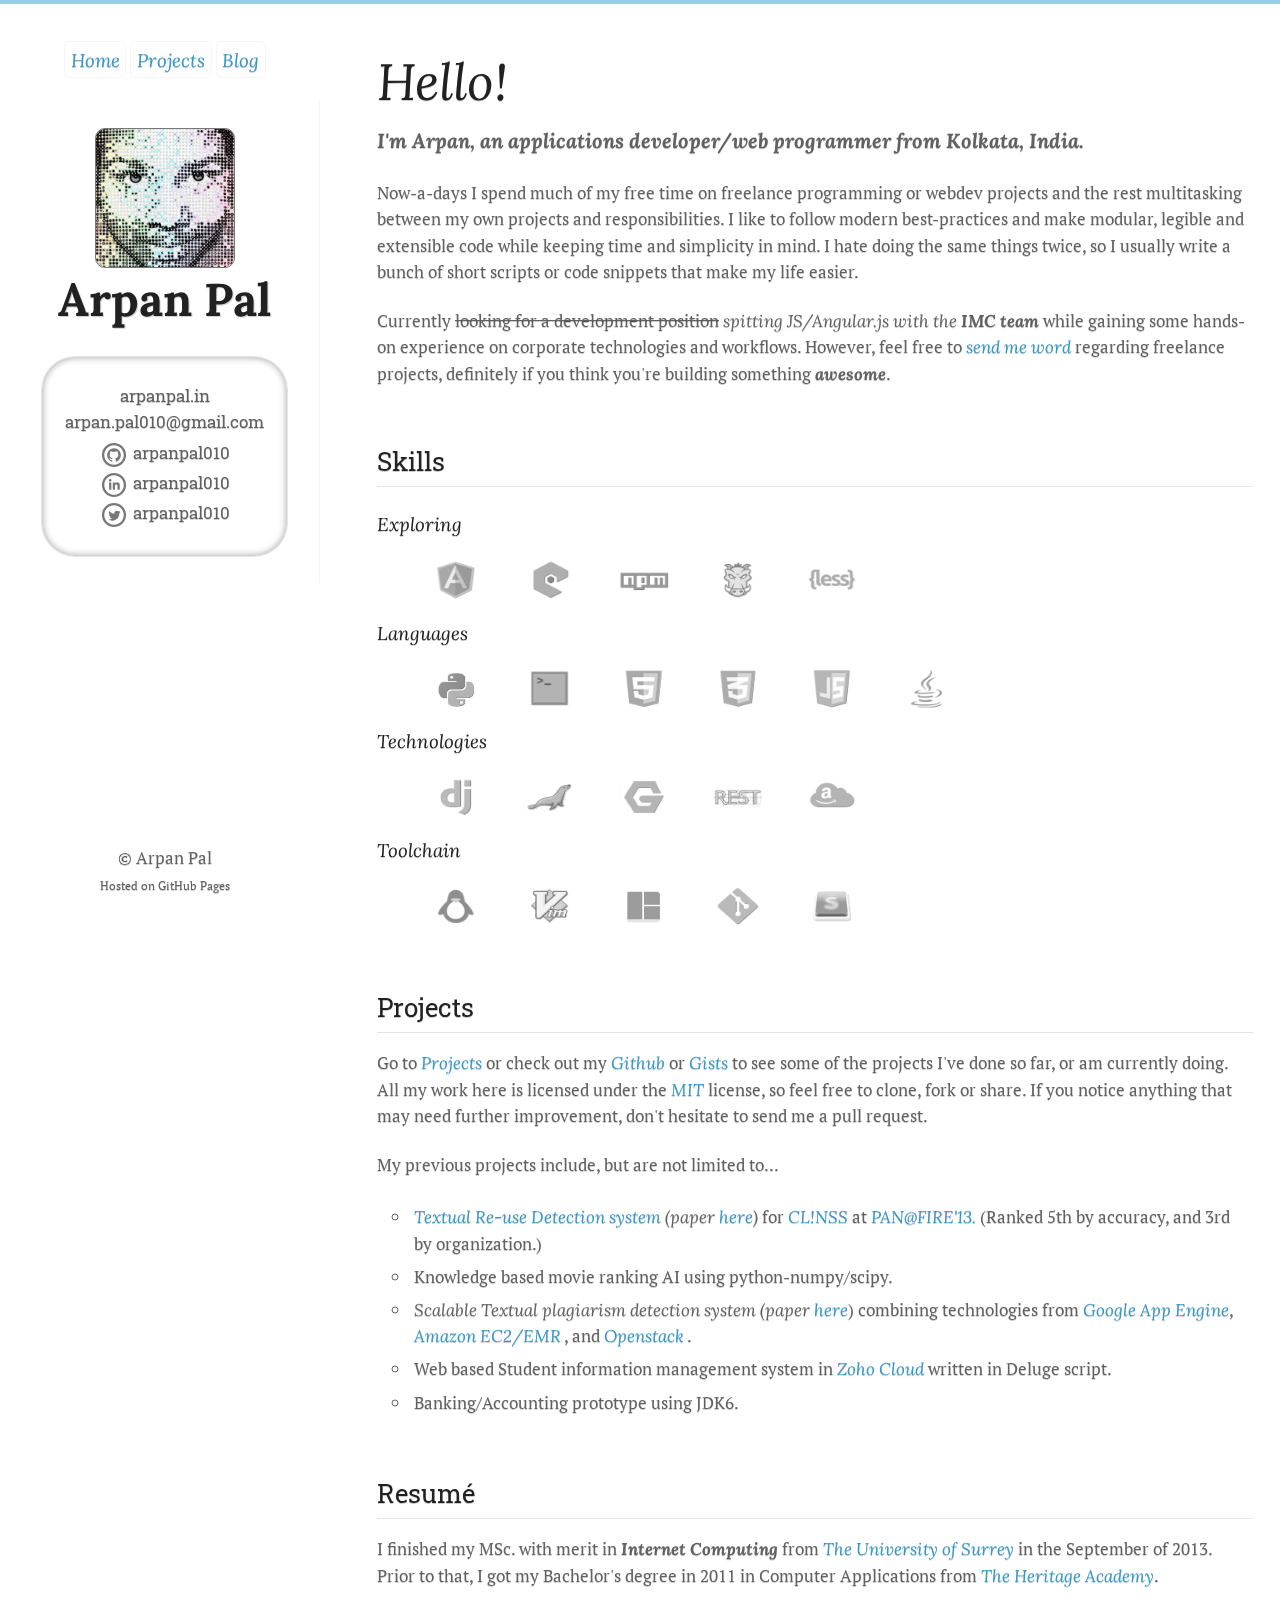
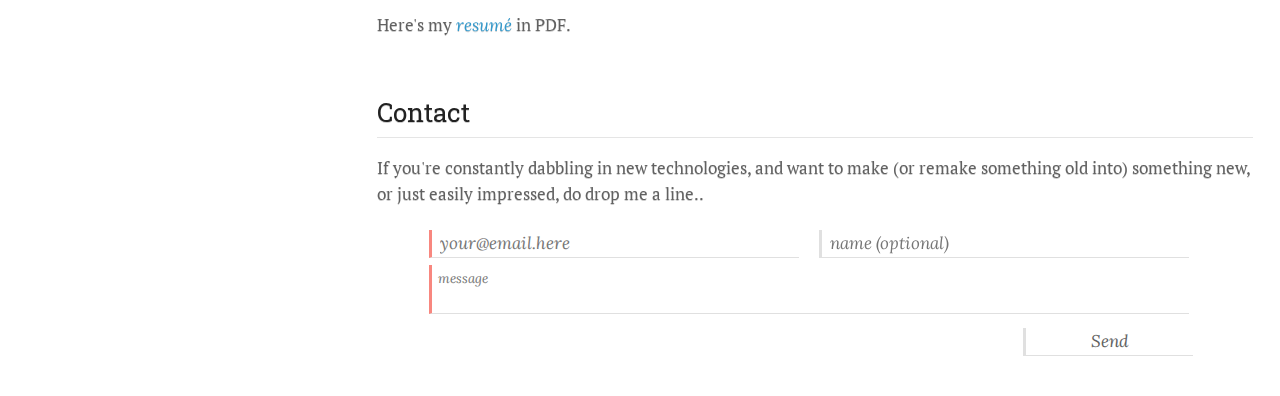
<file: index.html>
<!doctype html>
<html>
    <head itemscope itemtype="http://schema.org/WebSite">
        <meta charset="utf-8"/>
        <meta name="keywords" content="arpan, pal, arpanpal010, profile, portfolio, web, developer, application, programmer, tester, full, stack, freelancer, administrator, frontend, backend, database, server"/>
        <meta name="description" content="Portfolio of Arpan Pal, web developer, application programmer, tester, freelancer"/>
        <meta name="author" content="Arpan Pal"/>

        <meta http-equiv="Content-Type" content="text/html; charset=utf-8"/>
        <meta http-equiv="X-UA-Compatible" content="IE=edge,chrome=1"/>

        <link rel="shortcut icon" type="image/x-icon" href="/favicon.ico" />
        <link rel="icon" type="image/x-icon" href="/favicon.ico" />
        <link rel="canonical" href="http://arpanpal.in" itemprop="url"/>

        <title itemprop="name">Portfolio of Arpan Pal - arpanpal.in</title>

        <meta name="viewport" content="width=device-width, initial-scale=1, user-scalable=no"/>

        <!--[IF lt IE 9]>
        <script src="//html5shiv.googlecode.com/svn/trunk/html5.js"></script>
        <![endif]-->

        <!--less-->
        <link rel="stylesheet" href="./stylesheets/styles.css">
        <!-- <link rel="stylesheet/less" type="text/css" href="./less/main.less"> -->
        <!-- <script> -->
        <!--     less = { -->
        <!--         env             : "development", // "production" -->
        <!--         logLevel        : 2, -->
        <!--         async           : true,          // false -->
        <!--         fileAsync       : true,          // false -->
        <!--         poll            : 1000,          // seconds -->
        <!--         functions       : {}, -->
        <!--         dumpLineNumbers : "",            // "comments", "mediaquery", "all" -->
        <!--         relativeUrls    : false,         // -->
        <!--         globalVars      : {},            // -->
        <!--         rootpath        : ""             // -->
        <!--     }; -->
        <!-- </script> -->
        <!-- <script src="./js/less.min.js"></script> -->
    </head>

    <body>
        <div id="contents-wrapper">
            <!--Header-->
            <header>
                <!--Navigation + Links-->
                <nav class="center">
                    <a class="nav-item" href="/">Home</a>
                    <a class="nav-item" href="projects">Projects</a>
                    <!--a class="nav-item" href="resume">Resum&#233;</a-->
                    <a class="nav-item" href="blog">Blog</a>
                </nav>
            </header>
            <!--Aside-->
            <aside>
                <div id="aside-container">
                    <div class="nameage">
                        <!--Image--> <img id="git-avatar" src="./images/apal.png" width="140" height="140" alt="git.avatar"/>
                        <!--Arpan Pal--> <h1 id="name-big">Arpan Pal</h1>
                    </div>
                    <!--contactbox-->
                    <div class="contactbox">
                        <!--h5 style="width: 75%; text-align: center; background: #D6D6D6; border-radius: 20px; color: #000000";>Tech enthusiast &#8211; Code hippo &#8211; Problem solver</h5-->
                        <a href="http://arpanpal.in" title="You are here!" target="_top">arpanpal.in</a>
                        <a href="mailto:arpan.pal010@gmail.com" title="Send me a mail?" target="_top">arpan.pal010@gmail.com</a>

                        <a href="https://github.com/arpanpal010" title="View my repositories" target="_blank" style="margin-top: 0.3em;">
                            <!--onmouseover="document.getElementById('github-id').style.display='inline';"
                            onmouseout="document.getElementById('github-id').style.display='none';"-->
                            <img src="./images/iconmonstr-github-5-icon.svg" class="contacticon" alt="Github" height="30px" width="30px"/>
                            <span id="github-id">arpanpal010</span>
                        </a>
                        <a href="https://in.linkedin.com/in/arpanpal010" title="Connect on LinkedIn" target="_blank">
                            <!--onmouseover="document.getElementById('linkedin-id').style.display='inline';"
                            onmouseout="document.getElementById('linkedin-id').style.display='none';"-->
                            <img src="./images/iconmonstr-linkedin-5-icon.svg" class="contacticon" alt="LinkedIn" height="30px" width="30px"/>
                            <span id="linkedin-id">arpanpal010</span>
                        </a>
                        <a href="https://twitter.com/arpanpal010" title="Follow on Twitter" target="_blank">
                            <!--onmouseover="document.getElementById('twitter-id').style.display='inline';"
                            onmouseout="document.getElementById('twitter-id').style.display='none';"-->
                            <img src="./images/iconmonstr-twitter-5-icon.svg" class="contacticon" alt="Twitter" height="30px" width="30px"/>
                            <span id="twitter-id">arpanpal010</span>
                        </a>
                    </div>
                </div>
            </aside>

            <!--Section-->
            <section>
                <!--Home-->
                <article id="hello" style="">
                    <div>
                        <h2 id="home"><em>Hello!</em></h2>
                    </div>
                    <h3><em>I'm Arpan, an applications developer&#47;web programmer from Kolkata, India.</em></h3>
                    <p>
                        Now-a-days I spend much of my free time on freelance programming or webdev projects and the rest multitasking between my own projects and responsibilities. I like to follow modern best-practices and make modular, legible and extensible code while keeping time and simplicity in mind. I hate doing the same things twice, so I usually write a bunch of short scripts or code snippets that make my life easier.
                    </p>
                    <p>
                        Currently <del>looking for a <!--strong-->development position<!--/strong--></del> <em>spitting JS/Angular.js with the </em><strong>IMC team</strong> while gaining some hands-on experience on corporate technologies and workflows. However, feel free to <a href="#contact" onclick="setTimeout(function(){document.getElementById('email-field').focus()}, 400);"><em>send me word</em></a> regarding freelance projects, definitely if you think you're building something <strong>awesome</strong>.
                    </p>
                </article>

                <!--Skills-->
                <article>
                    <div class="anchor" style="padding-top: 0">
                        <h2 id="skills">Skills</h2>
                    </div>
                    <hr/>
                    <div id="skillbox" style="padding-bottom: 1em;">
                        <h2><small><em>Exploring</em></small></h2>
                        <ul>
                            <li>
                                <img src="./images/angular_gray.png" alt="AngularJS" onmouseover="showAltOnHover(this);"/>
                            </li>
                            <li>
                                <img src="./images/node_gray.png" alt="NodeJS" onmouseover="showAltOnHover(this);"/>
                            </li>
                            <li>
                                <img src="./images/npm_gray.png" alt="NPM" onmouseover="showAltOnHover(this);"/>
                            </li>
                            <li>
                                <img src="./images/grunt_gray.png" alt="Grunt" onmouseover="showAltOnHover(this);"/>
                            </li>
                            <li>
                                <img src="./images/less_gray.png" alt="Less" onmouseover="showAltOnHover(this);"/>
                            </li>
                        </ul>

                        <h2><small><em>Languages</em></small></h2>
                        <ul>
                            <li>
                                <img src="./images/py_gray.png" alt="Python" onmouseover="showAltOnHover(this);"/>
                            </li>
                            <li>
                                <img src="./images/shell_gray.png" alt="BASH" onmouseover="showAltOnHover(this);"/>
                            </li>
                            <li>
                                <img src="./images/html_gray.png" alt="HTML" onmouseover="showAltOnHover(this);"/>
                            </li>
                            <li>
                                <img src="./images/css_gray.png" alt="CSS" onmouseover="showAltOnHover(this);"/>
                            </li>
                            <li>
                                <img src="./images/js_gray.png" alt="Javascript" onmouseover="showAltOnHover(this);"/>
                            </li>
                            <li>
                                <img src="./images/java_gray.png" alt="Java" onmouseover="showAltOnHover(this);"/>
                            </li>
                        </ul>

                        <h2><small><em>Technologies</em></small></h2>
                        <ul>
                            <li>
                                <img src="./images/django_gray.png" alt="Django" onmouseover="showAltOnHover(this);"/>
                            </li>
                            <li>
                                <img src="./images/mariadb_gray.png" alt="MariaDB" onmouseover="showAltOnHover(this);"/>
                            </li>
                            <li>
                                <img src="./images/nginx_gray.png" alt="Nginx" onmouseover="showAltOnHover(this);"/>
                            </li>
                            <li>
                                <img src="./images/rest_gray.png" alt="Rest" onmouseover="showAltOnHover(this);"/>
                            </li>
                            <li>
                                <img src="./images/aws_gray.png" alt="AWS" onmouseover="showAltOnHover(this);"/>
                            </li>
                        </ul>

                        <h2><small><em>Toolchain</em></small></h2>
                        <ul>
                            <li>
                                <img src="./images/linux_gray.png" alt="Linux" onmouseover="showAltOnHover(this);"/>
                            </li>
                            <li>
                                <img src="./images/vim_gray.png" alt="Vim" onmouseover="showAltOnHover(this);"/>
                            </li>
                            <li>
                                <img src="./images/tmux_gray.png" alt="Tmux" onmouseover="showAltOnHover(this);"/>
                            </li>
                            <li>
                                <img src="./images/git_gray.png" alt="Git" onmouseover="showAltOnHover(this);"/>
                            </li>
                            <li>
                                <img src="./images/subl_gray.png" alt="Sublime2" onmouseover="showAltOnHover(this);"/>
                            </li>
                            <!-- <li> -->
                            <!--     <img src="./images/eclipse_gray.png" alt="Eclipse" onmouseover="showAltOnHover(this);"/> -->
                            <!-- </li> -->
                            <!--li>
                            <img src="./images/tmux_gray.png" alt="TMux" onmouseover="showAltOnHover(this);"/>
                            </li-->
                        </ul>
                    </div>
                </article>

                <!--Projects-->
                <article>
                    <div class="anchor" style="padding-top: 0">
                        <h2 id="projects">Projects</h2>
                    </div>
                    <hr/>
                    <p>
                        Go to <a href="/projects"><em>Projects</em></a> or check out my <a href="https://github.com/arpanpal010" target="_blank"><em>Github</em></a> or <a href="https://gist.github.com/arpanpal010" target="_blank"><em>Gists</em></a> to see some of the projects I've done so far, or am currently doing.
                        All my work here is licensed under the <a href="http://opensource.org/licenses/MIT"><em>MIT</em></a> license, so feel free to clone, fork or share. If you notice anything that may need further improvement, don't hesitate to send me a pull request.
                    </p>
                    <p>
                        My previous projects include, but are not limited to...
                        <ul>
                            <li>
                                <a href="https://github.com/arpanpal010/clinss-fire13" target="_blank"><em>Textual Re-use Detection system</a> (paper <a href="./docs/2013-clinss-Pal-Surrey.pdf" target="_blank">here</a>)</em> for <a href="http://users.dsic.upv.es/grupos/nle/clinss.html" target="_blank"><em>CL!NSS</em></a> at <a href="http://pan.webis.de/" target="_blank"><em>PAN@FIRE'13.</em></a>
                                (Ranked 5th by accuracy, and 3rd by organization.)
                            </li>
                            <li>
                                Knowledge based movie ranking AI using python-numpy/scipy.
                            </li>
                            <li>
                                <em>Scalable Textual plagiarism detection system (paper </em><a href="./docs/clopladetsys.pdf" target="_blank"><em>here</em></a>) combining technologies from
                                <a href="https://appengine.google.com/" target="_blank"><em>Google App Engine</em></a>,
                                <a href="https://aws.amazon.com/" target="_blank"><em>Amazon EC2/EMR</em></a>
                                , and
                                <a href="https://www.openstack.org/" target="_blank"><em>Openstack</em></a>
                                .
                            </li>
                            <li>
                                Web based Student information management system in <a href="https://www.zoho.com/creator/" target="_blank"><em>Zoho Cloud</em></a> written in Deluge script.
                            </li>
                            <li>
                                Banking/Accounting prototype using JDK6.
                            </li>
                        </ul>
                    </p>
                </article>
                <!--Resume-->
                <article>
                    <div class="anchor" style="padding-top: 0">
                        <h2 id="resume" >Resum&#233;</h2>
                        <!--a class="tagit" href="docs/ArpanPal.pdf" target="_blank">&lt;PDF&gt;</a-->
                    </div>
                    <hr/>
                    <p>
                        I finished my MSc. with merit in <strong>Internet Computing</strong> from <a href="http://www.surrey.ac.uk" target="_blank"><em>The University of Surrey</em></a> in the September of 2013. Prior to that, I got my Bachelor's degree in 2011 in Computer Applications from <a href="http://www.theheritageacademy.in/" target="_blank"><em>The Heritage Academy</em></a>.
                    </p>
                    <p> Here's my <a href="./docs/ArpanPal.pdf" target="_blank"><em>resum&#233;</em></a> in PDF.</p>

                    <!--pre>My resum&#233; is available as <a href="./docs/ArpanPal.pdf" target="_blank"><em>&lt;PDF&gt;</em></a>.--><!-- &#47; <a href="docs/ArpanPal.docx" target="_blank"><i>&lt;DOCX&gt;</i></a> &#47; <a href="docs/ArpanPal.txt" target="_blank"><i>&lt;TEXT&gt;</i></a></pre-->
                </article>

                <article>
                    <div class="anchor" style="padding-top:0;">
                        <h2 id="contact">Contact</h2>
                    </div>
                    <hr/>
                    <p>If you're constantly dabbling in new technologies, and want to make (or remake something old into) something new, or just easily impressed, do drop me a line..
                        <form id="contact-formspree" action="//formspree.io/arpan.pal010@gmail.com" method="POST">
                            <input id="email-field" type="email" placeholder="your@email.here" name="_replyto" required/>
                            <input id="name-field" type="text" placeholder="name (optional)" name="name"/>
                            <input type="hidden" name="_subject" value="New Client!"/>
                            <input type="hidden" name="_next" value="//arpanpal.in/" />
                            <input type="text" name="_gotcha" style="display: none;"/>
                            <textarea id="message-field" name="_message" placeholder="message" required></textarea>
                            <input id=submit-button type="submit" value="Send"/>
                        </form>
                    </p>
                </article>

            </section>

            <!--Footer-->
            <footer class="clear center">
                <p>
                    &copy; Arpan Pal
                    <br/>
                    <small>Hosted on GitHub Pages</small>
                </p>
                <!--div class="btntop"><a href="#"><b style="font-size: 20px;">&#x21E7;</b><br><b>TOP</b></a></div-->
            </footer>
        </div>
        <script src="./js/scale.fix.js"></script>
        <script>
            //script to show alt text with a bit of delay - opacity and size changed
        var showAltOnHover = function (obj) {
            obj.pd=obj.pd || "0.2em"; //obj.style.padding; //defaultvalue taken from css, adjust there if changed here
            obj.sc=obj.sc || obj.src;
            //alert(obj.sc);
            //set mouseout function right here
            // no need to set it in image
            obj.setAttribute("onmouseout", "showImgOnMouseOut(this);");
            //animation using transition and transformation
            obj.style.opacity="0";
            obj.style.filter="alpha(opacity=0)"; //IE<8
            obj.style.transform="scale(1.5)";
            setTimeout(function(){
                obj.style.padding="1em 0.5em";
                obj.src=''; }, 300);
                setTimeout(function(){
                    obj.style.opacity="1";
                    obj.style.filter="alpha(opacity=100)"; }, 400);
                    //alt text will show by itself
        }
        //script to show image with a bit of delay - opacity and size c.hanged
        var showImgOnMouseOut = function (obj) {
            //animation - timings must match with above
            obj.style.opacity="0";
            obj.style.filter="alpha(opacity=0)"; //IE<8
            //clear mouseout
            obj.setAttribute("onmouseout", "");
            //obj.style.transform="scale(1.2)";
            setTimeout(function(){
                obj.style.padding=obj.pd;
                obj.src=obj.sc; }, 300);
                setTimeout(function(){
                    obj.style.transform="scale(1.1)";
                    obj.style.opacity="1";
                    obj.style.filter="alpha(opacity=100)"; }, 400);
        }
        </script>
        <!-- google analytics-->
        <script>
            (function(i,s,o,g,r,a,m){i['GoogleAnalyticsObject']=r;i[r]=i[r]||function(){
                (i[r].q=i[r].q||[]).push(arguments)},i[r].l=1*new Date();a=s.createElement(o),
                    m=s.getElementsByTagName(o)[0];a.async=1;a.src=g;m.parentNode.insertBefore(a,m)
            })(window,document,'script','//www.google-analytics.com/analytics.js','ga');
            ga('create', 'UA-56557997-1', 'auto');
            ga('send', 'pageview');
        </script>
        <script type="application/ld+json">
            {
                "@context"        : "http://schema.org",
                "@type"           : "Person",
                "honorificPrefix" : "Mr.",
                "givenName"       : "Arpan",
                "name"            : "Arpan Pal",
                "alternateName"   : "arpanpal010",
                "email"           : "arpan.pal010@gmail.com",
                "image"           : "http://arpanpal.in/images/apal.png",
                "jobTitle"        : "Web Developer / Programmer / Tester",
                "url"             : "http://arpanpal.in",
                "sameAs"          : "https://arpanpal010.github.io"
            }
        </script>

    </body>
</html>
</file>
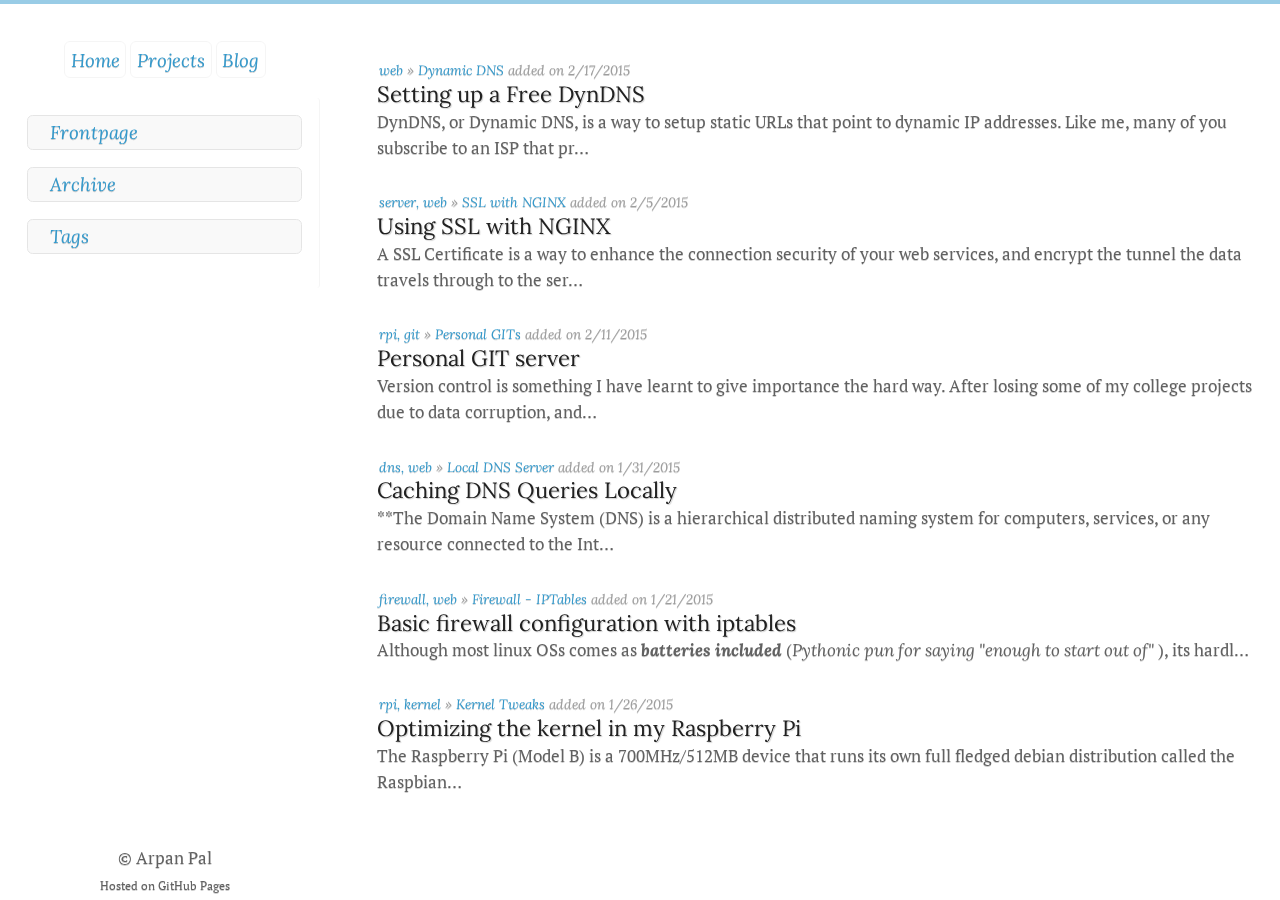
<file: blog.html>
<!doctype html>
<html>
    <head itemscope itemtype="http://schema.org/WebSite">
        <meta charset="utf-8"/>
        <meta name="keywords" content="arpan, pal, arpanpal010, profile, portfolio, web, developer, application, programmer, tester, full, stack, freelancer, administrator, frontend, backend, database, server"/>
        <meta name="description" content="Blog of Arpan Pal, web developer, application programmer, tester, freelancer"/>
        <meta name="author" content="Arpan Pal"/>

        <meta http-equiv="Content-Type" content="text/html; charset=utf-8"/>
        <meta http-equiv="X-UA-Compatible" content="IE=edge,chrome=1"/>

        <link rel="shortcut icon" type="image/x-icon" href="/favicon.ico" />
        <link rel="icon" type="image/x-icon" href="/favicon.ico" />
        <link rel="canonical" href="http://arpanpal.in/blog" itemprop="url"/>

        <title itemprop="name">Blog of Arpan Pal - arpanpal.in</title>

        <meta name="viewport" content="width=device-width, initial-scale=1, user-scalable=no"/>        <!--link href="./images/favicon.svg" rel="icon" type="image/x-icon" /-->

        <!--[IF lt IE 9]>
        <script src="//html5shiv.googlecode.com/svn/trunk/html5.js"></script>
        <![endif]-->

        <!-- ######################################################## -->
        <!-- CSS #################################################### -->
        <!-- ######################################################## -->

        <link rel="stylesheet" href="./stylesheets/styles.css">
        <!-- <link rel="stylesheet/less" type="text/css" href="./less/main.less"> -->
        <!-- <script> -->
        <!--     less = { -->
        <!--         env             : "development", // "production" -->
        <!--         logLevel        : 2, -->
        <!--         async           : true,          // false -->
        <!--         fileAsync       : true,          // false -->
        <!--         poll            : 1000,          // seconds -->
        <!--         functions       : {}, -->
        <!--         dumpLineNumbers : "",            // "comments", "mediaquery", "all" -->
        <!--         relativeUrls    : false,         // -->
        <!--             globalVars      : {},            // -->
        <!--             rootpath        : ""             // -->
        <!--     }; -->
        <!-- </script> -->
        <!-- <script src="./js/less.min.js"></script> -->
    </head>

    <body>

        <div id="contents-wrapper">

            <!-- ######################################################## -->
            <!-- Header ################################################# -->
            <!-- ######################################################## -->

            <header>
                <!--Navigation + Links-->
                <nav class="center">
                    <a class="nav-item" href="/">Home</a>
                    <a class="nav-item" href="projects">Projects</a>
                    <!--a class="nav-item" href="resume">Resum&#233;</a-->
                    <a class="nav-item" href="blog">Blog</a>
                </nav>
            </header>


            <!-- ######################################################## -->
            <!-- Aside ################################################## -->
            <!-- ######################################################## -->

            <aside>
                <div id="aside-container">
                    <!--div id="sidebar-wrapper"-->
                    <!--handled by listView()-->
                    <!--/div-->
                    <div id="tabs">
                        <ul class="center" style="padding-left:0;">
                            <li class="geminiblog-nav"><a id="btn-frontpage" href="#!frontpage">Frontpage</a></li>
                            <li class="geminiblog-nav"><a id="btn-archive" href="#!archive">Archive</a></li>
                            <li class="geminiblog-nav"><a id="btn-tags" href="#!tags">Tags</a></li>
                        </ul>
                    </div>
                    <!--div id="blog-description">
                    <h3><em>
                            A cache of many things...<br/>
                            thoughts, opinions, choices, hacks
                            and inspirations from the corners of
                            my mind, <br/>
                            or you know... <br/>
                            the Internet.
                    </em></h3>
                    </div-->
                </div>
            </aside>

            <!-- ######################################################## -->
            <!-- Section ################################################ -->
            <!-- ######################################################## -->

            <section class="">
                <noscript> You need Javascript enabled in the browser to get this to work.</noscript>
                <div id="entries-wrapper">
                    <!--handled by either snippetView() or detailsView()-->
                </div>
                <!--div id="showMore" class="center full-width">
                <a id="btn-showMore" href="#" onclick="showArchive()">More</a>
                </div-->
            </section>

            <!-- ######################################################## -->
            <!-- Footer ################################################# -->
            <!-- ######################################################## -->

            <footer class="clear center">
                <p>
                    &copy; Arpan Pal
                    <br/>
                    <small>Hosted on GitHub Pages<!-- &mdash; Theme based on <a href="http://orderedlist.com/minimal/" target="_blank">'minimal'</a> by <a href="https://github.com/orderedlist" target="_blank">orderedlist</a--></small>
                    </p>
                    <!--div class="btntop"><a href="#"><b style="font-size: 20px;">&#x21E7;</b><br><b>TOP</b></a></div-->
                </footer>
            </div>

            <!-- ######################################################## -->
            <!-- JS ##################################################### -->
            <!-- ######################################################## -->

            <script type="text/javascript" src="./js/marked.js"></script>
            <script type="text/javascript" src="./js/geminiblog.js"></script>
            <!--config.js must always be defined after geminiblog.js-->
            <script type="text/javascript" src="./js/config.js"></script>
            <script src="./js/scale.fix.js"></script>

            <script>
                //DISQUS configurations defined in config.js
            //that must be defined before this script

            // this is moved from the head so that the posts are loaded before the embed.js

            //this gives a "TypeError: a is null" for pages that aren't blog posts
            //because the div that contains the DISQUS thread is undefined
            //will see for a fix later

            //adding the DISQUS embed.js
            if (enableDisqus && disqus_shortname) { //defined in config.js
                /* * * DON'T EDIT BELOW THIS LINE * * */
                (function() {
                    var dsq = document.createElement('script');
                    dsq.type = 'text/javascript'; dsq.async = true;
                    dsq.src = '//' + disqus_shortname + '.disqus.com/embed.js';
                    dsq.setAttribute("async", "true"); //default true
                    //(document.getElementsByTagName('body')[0] || document.getElementsByTagName('head')[0]).appendChild(dsq);
                    (document.getElementsByTagName('body')[0]).appendChild(dsq);
                })();
            }
            //reset function moved to geminiblog.js
            </script>
            <!-- google analytics-->
            <script>
                (function(i,s,o,g,r,a,m){i['GoogleAnalyticsObject']=r;i[r]=i[r]||function(){
                    (i[r].q=i[r].q||[]).push(arguments)},i[r].l=1*new Date();a=s.createElement(o),
                        m=s.getElementsByTagName(o)[0];a.async=1;a.src=g;m.parentNode.insertBefore(a,m)
                })(window,document,'script','//www.google-analytics.com/analytics.js','ga');

                ga('create', 'UA-56557997-1', 'auto');
                ga('send', 'pageview');

            </script>
        </body>
    </html>
</file>
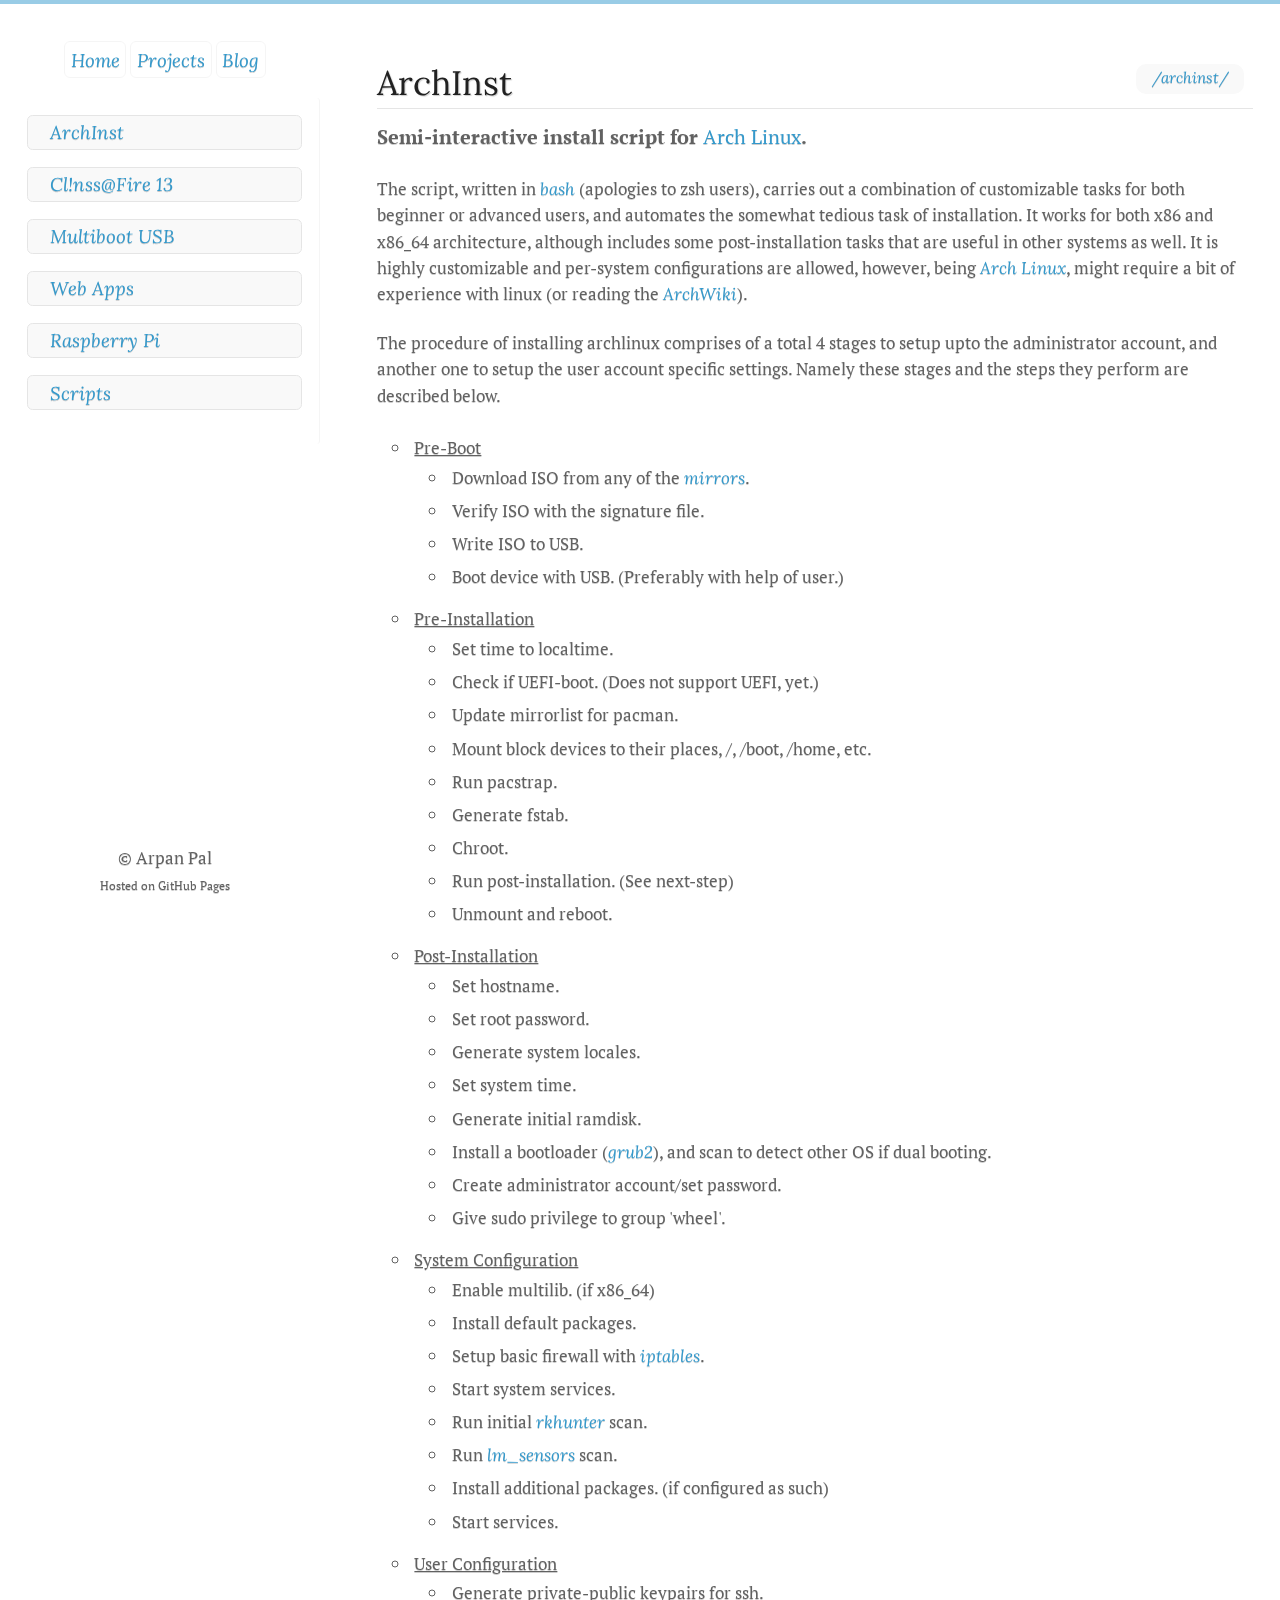
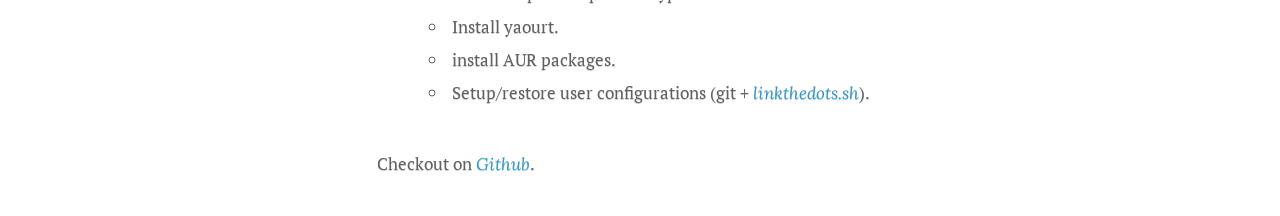
<file: projects.html>
<!doctype html>
<html>
    <head itemscope itemtype="http://schema.org/WebSite">
        <meta charset="utf-8"/>
        <meta name="keywords" content="arpan, pal, arpanpal010, profile, portfolio, web, developer, application, programmer, tester, full, stack, freelancer, administrator, frontend, backend, database, server"/>
        <meta name="description" content="Projects of Arpan Pal, web developer, application programmer, tester, freelancer"/>
        <meta name="author" content="Arpan Pal"/>

        <meta http-equiv="Content-Type" content="text/html; charset=utf-8"/>
        <meta http-equiv="X-UA-Compatible" content="IE=edge,chrome=1"/>

        <link rel="shortcut icon" type="image/x-icon" href="/favicon.ico" />
        <link rel="icon" type="image/x-icon" href="/favicon.ico" />
        <link rel="canonical" href="http://arpanpal.in/projects" itemprop="url"/>

        <title itemprop="name">Projects of Arpan Pal - arpanpal.in</title>

        <meta name="viewport" content="width=device-width, initial-scale=1, user-scalable=no"/>

        <!--[if lt IE 9]>
        <script src="//html5shiv.googlecode.com/svn/trunk/html5.js"></script>
        <![endif]-->

        <!--less and fallback css-->
        <link rel="stylesheet" href="./stylesheets/styles.css">
        <!-- <link rel="stylesheet/less" type="text/css" href="./less/main.less"> -->
        <!-- <script> -->
        <!--     less = { -->
        <!--         env             : "development", // "production" -->
        <!--         logLevel        : 2, -->
        <!--         async           : true,          // false -->
        <!--         fileAsync       : true,          // false -->
        <!--         poll            : 1000,          // seconds -->
        <!--         functions       : {}, -->
        <!--         dumpLineNumbers : "",            // "comments", "mediaquery", "all" -->
        <!--         relativeUrls    : false,         // -->
        <!--             globalVars      : {},            // -->
        <!--             rootpath        : ""             // -->
        <!--     }; -->
        <!-- </script> -->
        <!-- <script src="./js/less.min.js"></script> -->
    </head>

    <body>

        <div id="contents-wrapper">

            <!--Header-->
            <header>
                <!--Navigation + Links-->
                <nav class="center">
                    <a class="nav-item" href="/">Home</a>
                    <a class="nav-item" href="projects">Projects</a>
                    <!--a class="nav-item" href="resume">Resum&#233;</a-->
                    <a class="nav-item" href="blog">Blog</a>
                    <!--a class="nav-item" href="https://github.com/arpanpal010">Gits</a>
                <a class="nav-item" href="https://gist.github.com/arpanpal010">Gists</a-->
                </nav>
            </header>
            <!--Aside-->
            <aside>
                <!--Project tabs-->
                <div id="aside-container">
                    <div id="tabs">
                        <ul class="center" style="padding-left:0;">
                            <li>
                                <a id="toArchinst" href="#!archinst" onclick="toggle('section-tabs', '!archinst');">ArchInst</a>
                            </li>
                            <li>
                                <a id="toClinss" href="#!clinss" onclick="toggle('section-tabs', '!clinss');">Cl!nss@Fire 13</a>
                            </li>
                            <li>
                                <a id="toMbusb" href="#!mbusb" onclick="toggle('section-tabs', '!mbusb');">Multiboot USB</a>
                            </li>
                            <li>
                                <a id="toWebapps" href="#!webapps" onclick="toggle('section-tabs', '!webapps');">Web Apps</a>
                            </li>
                            <li>
                                <a id="toRpi" href="#!rpi" onclick="toggle('section-tabs', '!rpi');">Raspberry Pi</a>
                            </li>
                            <li>
                                <a id="toScripts" href="#!scripts" onclick="toggle('section-tabs', '!scripts');">Scripts</a>
                            </li>
                        </ul>
                    </div>
                </div>
            </aside>

            <!--Section-->
            <section>
                <!--Projects-->
                <div class="section-tabs_wrapper">
                    <!--default-->
                    <!--div id="filler" class="section-tabs" style="display:block;">
                    filler text - displayed by default
                    <div class="anchor">
                        <h2>Heading</h2>
                        <!tagit>
                        <a class="tagit" href="https://github.com/arpanpal010/no-such-git" target="_blank">/no-such-git/</a>
                    </div>
                    <hr/>
                    <!description>
                    <p></p>
                    <!Link to github>
                    <p><u>Checkout on</u> <a class="boxtext" href="https://github.com/arpanpal010/no-such-git" target="_blank">Github</a>.</p>
                    </div-->

                    <!-- ######################################################### -->

                    <!--archinst-->
                    <article id="!archinst" class="section-tabs">
                        <div class="anchor">
                            <!--tagit-->
                            <a class="tagit" href="https://github.com/arpanpal010/archinst" target="_blank">
                                <em>/archinst/</em>
                            </a>
                            <h1>ArchInst</h1>
                        </div>
                        <hr/>
                        <h3 style="margin-left:0px; text-decoration: none;">Semi-interactive install script for <a href="https://www.archlinux.org/" target="_blank">Arch Linux</a>.</h3>

                        <p> The script, written in <a href="http://www.gnu.org/software/bash/"><em>bash</em></a> (apologies to zsh users), carries out a combination of customizable tasks for both beginner or advanced users, and automates the somewhat tedious task of installation. It works for both x86 and x86_64 architecture, although includes some post-installation tasks that are useful in other systems as well. It is highly customizable and per-system configurations are allowed, however, being <a href="https://wiki.archlinux.org/index.php/The_Arch_Way" target="_blank"><em>Arch Linux</em></a>, might require a bit of experience with linux (or reading the <a href="https://wiki.archlinux.org/" target="_blank"><em>ArchWiki</em></a>).
                        </p>

                        <p>The procedure of installing archlinux comprises of a total 4 stages to setup upto the administrator account, and
                            another one to setup the user account specific settings. Namely these stages and the steps they perform are described below.</p>

                        <ol>
                            <li>
                                <u><!--a onclick="toggle('archinst_tabs', 'preboot');" style="cursor: pointer;"-->Pre-Boot<!--/a--></u>
                                <div id="preboot" class="archinst_tabs">
                                    <ul>
                                        <li>Download ISO from any of the <a href="https://www.archlinux.org/download/#download-mirrors" target="_blank"><em>mirrors</em></a>.</li>
                                        <li>Verify ISO with the signature file.</li>
                                        <li>Write ISO to USB.</li>
                                        <li>Boot device with USB. (Preferably with help of user.)</li>
                                    </ul>
                                </div>
                            </li>
                            <li>
                                <u><!--a onclick="toggle('archinst_tabs', 'preinst');" style="cursor: pointer;"-->Pre-Installation<!--/a--></u>
                                <div id="preinst" class="archinst_tabs">
                                    <ul>
                                        <li>Set time to localtime.</li>
                                        <li>Check if UEFI-boot. (Does not support UEFI, yet.)</li>
                                        <li>Update mirrorlist for pacman.</li>
                                        <li>Mount block devices to their places, /, /boot, /home, etc.</li>
                                        <li>Run pacstrap.</li>
                                        <li>Generate fstab.</li>
                                        <li>Chroot.</li>
                                        <li>Run post-installation. (See next-step)</li>
                                        <li>Unmount and reboot.</li>
                                    </ul>
                                </div>
                            </li>
                            <li>
                                <u><!--a onclick="toggle('archinst_tabs', 'postinst');" style="cursor: pointer;"-->Post-Installation<!--/a--></u>
                                <div id="postinst" class="archinst_tabs">
                                    <ul>
                                        <li>Set hostname.</li>
                                        <li>Set root password.</li>
                                        <li>Generate system locales.</li>
                                        <li>Set system time.</li>
                                        <li>Generate initial ramdisk.</li>
                                        <li>Install a bootloader (<a href="https://www.gnu.org/software/grub/" target="_blank"><em>grub2</em></a>), and scan to detect other OS if dual booting.
                                        </li>
                                        <li>Create administrator account/set password.</li>
                                        <li>Give sudo privilege to group 'wheel'.</li>
                                    </ul>
                                </div>
                            </li>
                            <li>
                                <u><!--a onclick="toggle('archinst_tabs', 'sysconf');" style="cursor: pointer;"-->System Configuration<!--/a--></u>
                                <div id="sysconf" class="archinst_tabs">
                                    <ul>
                                        <li>Enable multilib. (if x86_64)</li>
                                        <li>Install default packages.</li>
                                        <li>Setup basic firewall with <a href="http://ipset.netfilter.org/iptables.man.html" target="_blank"><em>iptables</em></a>.</li>
                                        <li>Start system services.</li>
                                        <li>Run initial <a href="http://rkhunter.sourceforge.net/" target="_blank"><em>rkhunter</em></a> scan.</li>
                                        <li>Run <a href="http://www.lm-sensors.org/" target="_blank"><em>lm_sensors</em></a> scan.</li>
                                        <li>Install additional packages. (if configured as such)</li>
                                        <li>Start services.</li>
                                    </ul>
                                </div>
                            </li>
                            <li>
                                <u><!--a onclick="toggle('archinst_tabs', 'userconf');" style="cursor: pointer;"-->User Configuration<!--/a--></u>
                                <div id="userconf" class="archinst_tabs">
                                    <ul>
                                        <li>Generate private-public keypairs for ssh.</li>
                                        <li>Install yaourt.</li>
                                        <li>install AUR packages.</li>
                                        <li>Setup/restore user configurations (git + <a href="https://gist.github.com/arpanpal010/b23e19787a5216c54c1e" target="_blank"><em>linkthedots.sh</em></a>).</li>
                                    </ul>
                                </div>
                            </li>
                        </ol>
                        <!--script> toggle('archinst_tabs'); </script-->
                        <br/>
                        <!--Link to github-->
                        <p>Checkout on <a href="https://github.com/arpanpal010/archinst" target="_blank"><em>Github</em></a>.</p>
                    </article>

                    <!-- ######################################################### -->

                    <!--clinss-->
                    <article id="!clinss" class="section-tabs">
                        <div class="anchor">
                            <!--tagit-->
                            <a class="tagit" href="https://github.com/arpanpal010/clinss-fire13" target="_blank">
                                <em>/clinss-fire13/</em>
                            </a>
                            <h1>CL!NSS @ Fire'13</h1>
                        </div>
                        <hr/>
                        <h3 style="margin-left:0px; text-decoration: none;">MSc Dissertation and submission for <a href="http://users.dsic.upv.es/grupos/nle/clinss.html" target="_blank">CL!NSS</a> task at <a href="http://pan.webis.de/" target="_blank">FIRE'13</a>.</h3>
                        <p>
                            <b>Paper:</b><a href="./docs/2013-clinss-Pal-Surrey.pdf" target="_blank"> <em>Set-based Similarity Measurement and Ranking Model to Identify Cases of Journalistic Text Reuse</em></a>.
                        </p>

                        <p>A little bit about our approach, we first convert the English text to Hindi with Google Translate, and extract four word-groups from the text, as seen below...</p>
                        <ul style="list-style-type: none;">
                            <li><strong>title</strong> - The document title</li>
                            <li><strong>content</strong> - The content of the article </li>
                            <li><strong>unique words</strong> - in content (also called fingerprint, as it can uniquely identify the document) </li>
                            <li><strong>frequent words</strong> - an amount of words that appear most frequently in the document.
                            </ul>
                            <p>These four groups, along with their <strong>publication dates</strong>, are compared with each document in the hindi corpus and a weighted combination of these five individual similarity scores determines an overall amount of similarity between the english text and hindi text. The documents are ranked according to their final score, and a relevance table is prepared that can be checked with the provided perl script and qrel file to check the accuracy of the system.</p>

                            <p>We were placed 3rd by organization, with best scores of:
                                <br/><b>NDCG@1 - 0.6600, NDCG@5 - 0.5579, NDCG@10 - 0.5604</b>.</p>

                            <p>Although this system is made mainly to be merely a filtration process to determine a list of potential candidates that can be checked by more resource heavy processes, it seems there exists definite room for improvement.</p>
                            <!--Link to github-->
                            <p>Checkout on <a href="https://github.com/arpanpal010/clinss-fire13" target="_blank"><em>Github</em></a>.</p>
                        </article>

                        <!-- ######################################################### -->

                        <!--mbusb-->
                        <article id="!mbusb" class="section-tabs">
                            <div class="anchor">
                                <!--tagit-->
                                <a class="tagit" href="https://github.com/arpanpal010/mbusb" target="_blank">
                                    <em>/mbusb/</em>
                                </a>
                                <h1>Multi-Boot USB</h1>
                            </div>
                            <hr/>
                            <h3 style="margin-left:0px; text-decoration: none;">One USB to rule them all.</h3>
                            <p>This project allows more than one Operating System to boot from a single USB, currently only Linux/Unix based ones. Very helpful to distro-hoppers, but supports a bunch of system tools to reset, clean, image, or maintain systems that experienced users might find useful as well.</p>

                            <p>This is a popular method to boot multiple LiveCDs or Bootable versions of systems off of a FAT32 (vfat) formatted USB drive, and there is no limit on the number of OSs, as long the USB does not run out of space. The bootloader used here is <a href="https://www.gnu.org/software/grub/" target="_blank"><em>grub2</em></a>,for  booting the ISOs in loopback mode.The USB can boot both x86 and x86_64 architecture ISOs, however if the CPU architecture does not support 64bit addressing scheme, the 64bit option is automatically hidden in the boot menu.</p>

                            <h3>List of supported OS(s):</h3>
                            <ul style="margin-left: 15px;">
                                <li><u>Android x86</u>
                                    <ul>
                                        <li>4.4 RC2</li>
                                    </ul>
                                </li>
                                <li><u>GNU/Linux</u>
                                    <ul>
                                        <li>Arch Linux 2014.08.01</li>
                                        <li>Debian Wheezy</li>
                                        <li>Linux Mint 17 Quiana</li>
                                        <li>GRML 2014.03</li>
                                        <li>Ubuntu 14.04</li>
                                        <li>Kali Linux 1.0.7</li>
                                    </ul>
                                </li>
                                <li><u>Tools</u>
                                    <ul>
                                        <li>SystemRescueCD x86 4.2.0</li>
                                        <li>GParted Live 0.18.0-2</li>
                                        <li>Clonezilla Live 20140331</li>
                                        <li>DBAN 2.2.8</li>
                                        <li>Memtest86+ 5.01</li>
                                    </ul>
                                </li>
                            </ul>
                            <!--Link to github-->
                            <p>Checkout on <a href="https://github.com/arpanpal010/mbusb" target="_blank"><em>Github</em></a>.</p>
                        </article>

                        <!-- ######################################################### -->

                        <!--webapps-->
                        <article id="!webapps" class="section-tabs">
                            <div class="anchor">
                                <h1>Web Apps</h1>
                            </div>
                            <hr/>
                            <p>
                                These are some miniapps that I made while learning Javascript, mostly for personal use but also as progress markers. (The apps are only tested working in current versions of Mozilla Firefox and Chromium, so they might break in other browsers but lets hope they don't.) 
                            </p>
                            <div>
                                <p>
                                    <a href="http://arpanpal.in/homepage/" title="Browser homepage" target="_blank">
                                        <h2>Homepage</h2>
                                    </a>
                                    This is my browser homepage, served either from github or locally from my home server, for easy access to the same links on every device. Also, the multi-search bar can search a number of sites by using prefixes, and has a number of feed boxes to fetch and display news or updates via RSS feeds from multiple sites, made using pure javascript and Google Feeds API.
                                </p>
                                <!--Link to github-->
                                <p>Checkout <a href="http://arpanpal.in/homepage/" target="_blank"><em>Demo</em></a> or on <a href="https://github.com/arpanpal010/homepage/" target="_blank"><em>Github</em></a>.</p>
                            </div>
                            <hr/>
                            <div>
                                <p>
                                    <a href="http://arpanpal.in/parsemd/" title="Markdown parser" target="_blank">
                                        <h2>ParseMD</h2>
                                    </a>
                                    Simple markdown to HTML parser using <a href="https://github.com/chjj/marked" title="Marked.js" target="_blank"><em>Marked.js</em></a>.</p>
                                <u>Features:</u>
                                <ul style="margin-bottom: 1em;">
                                    <li>Convert-as-you-type.</li>
                                    <li>Upload markdown to parse.</li>
                                    <li>Save markdown as file after edit.</li>
                                    <li>Preview HTML.</li>
                                    <li>Download parsed HTML.</li>
                                    <li>Quick and Offline-friendly.</li>
                                </ul>
                                <!--Link to github-->
                                <p>Checkout <a href="http://arpanpal.in/parsemd/" target="_blank"><em>Demo</em></a> or on <a href="https://github.com/arpanpal010/parsemd" target="_blank"><em>Github</em></a>.</p>
                            </div>
                            <hr/>
                            <div>
                                <p>
                                    <a href="http://arpanpal.in/geminiblog/" title="geminiBlog" target="_blank">
                                        <h2>geminiBlog</h2>
                                    </a>
                                    Static blog app written in vanilla Javascript displaying entries written in markdown, converted at the client-side into valid HTML using <a href="https://github.com/chjj/marked" title="Marked.js" target="_blank"><em>Marked.js</em></a>. Currently being used as my own <a href="/blog">blog</a>.</p>
                                <u>Features:</u>
                                <ul style="margin-bottom: 1em;">
                                    <li>Minimal and lightweight.</li>
                                    <li>Mobile ready.</li>
                                    <li>Only server side service needed is storage access.</li>
                                    <li>Can be hosted anywhere statically.</li>
                                    <li>Markdown driven, very little technical/coding knowledge required to use.</li>
                                </ul>
                                <!--Link to github-->
                                <p>Checkout <a href="http://arpanpal.in/geminiblog/" target="_blank"><em>Demo</em></a>
                                    or on <a href="https://github.com/arpanpal010/geminiblog" target="_blank"><em>Github</em></a>.
                                </p>
                            </div>
                        </article>

                        <!-- ######################################################### -->

                        <!--rpi-->
                        <article id="!rpi" class="section-tabs">
                            <div class="anchor">
                                <!--tagit-->
                                <a class="tagit" href="https://gist.github.com/arpanpal010/a90c8c0a16a3f92decc7" target="_blank">
                                    <em>/rpi/</em>
                                </a>
                                <h1>Raspberry Pi</h1>
                            </div>
                            <hr/>
                            <p>I've been an owner of a <a href="http://www.raspberrypi.org/"><em>Raspberry Pi Model B</em></a> since late 2012, and over the years I've done some pretty cool (or sometimes nasty) stuff to it, and still now its happily running a small development (nginx/uwsgi/django stack) server along with dns service, private git repo, IRC/Mumble server and file storage service, which can be partially accessed or administered from the internet. I think its time I begin to document/gather information that might help those who need it. Plus I can just copy stuff off here when I reset it which is more often than I would like to admit.</p>

                            <p>[Finally setup my blog, using my own single page static blogging app <a href="http://arpanpal.in/geminiblog/"><em> geminiBlog</em></a>, now you can check out the posts below from this site only.]</p>
                            <!--Links to gist-->
                            <h3 style="text-decoration: none;"><a href="/blog#!post=kernel-tweaks" >Optimizing kernel parameters</a></h3>

                            <h3 style="text-decoration: none;"><a href="/blog#!post=firewall---iptables">Basic firewall configuration with iptables</a></h3>

                            <h3 style="text-decoration: none;"><a href="/blog#!post=local-dns-server">Local Caching DNS Server with PDNSD</a></h3>

                            <h3 style="text-decoration: none;"><a href="/blog#!post=dynamic-dns">Dynamic DNS service (with dnsdynamic.org)</a></h3>

                            <h3 style="text-decoration: none;"><a href="/blog#!post=personal-gits">Personal GIT server</a></h3>

                            <h3 style="text-decoration: none;"><a href="/blog#!post=ssl-with-nginx">Use SSL with Nginx</a></h3>

                            <h3 style="text-decoration: none;"><a href="https://gist.github.com/arpanpal010/60baf859e995425c75e5">Backup over SCP(gist)</a></h3>

                        </article>

                        <!-- ######################################################### -->

                        <!--scripts-->
                        <article id="!scripts" class="section-tabs">
                            <div class="anchor">
                                <!--tagit-->
                                <a class="tagit" href="https://gist.github.com/arpanpal010" target="_blank"><em>/gists/</em></a>
                                <h1>Scripts</h1>
                            </div>
                            <hr/>
                            <p>Recently cleaned up my gists and removed all but only the scripts/code-snippets that are actually useful without heavy modification.</p>

                            Currently it contains:
                            <table>
                                <tr>
                                    <td>
                                        <a href="https://gist.github.com/arpanpal010/e95f7a67452bbdc96936" target="_blank"><em>libnotify-skype.sh</em></a>
                                    </td>
                                    <td>
                                        Alternate notification system for <em>Skype4Linux</em> that uses libnotify rather than using skype's own notification system.
                                    </td>
                                </tr>
                                <tr>
                                    <td>
                                        <a href="https://gist.github.com/arpanpal010/92a6e7a4892dd690362e" target="_blank"><em>awsetbg.sh</em></a>
                                    </td>
                                    <td>
                                        Used to set the wallpaper in my system, as well as generate shell colors, and theme colors for maximum <a href="http://awesome.naquadah.org/" target="_blank"><em>Awesome</em></a>ness. Uses the <a href="https://gist.github.com/arpanpal010/be78c592539475f4176f" target="_blank"><em>mkpng.py</em></a> to crop the wallpaper, and  <a href="http://git.2f30.org/colors" target="_blank"><em>colors</em></a> to extract the dominant the colors from the wallpaper.
                                    </td>
                                </tr>
                                <tr>
                                    <td>
                                        <a href="https://gist.github.com/arpanpal010/8150aa4bb9ebc51737d5" target="_blank"><em>tses.sh</em></a>
                                    </td>
                                    <td>
                                        A minimal session manager for <a href="https://tmux.github.io/" targett="_blank"><em>TMUX</em></a> loading preconfigured session instantly rather than creating and splitting each window by hand.
                                    </td>
                                </tr>
                                <tr>
                                    <td>
                                        <a href="https://gist.github.com/arpanpal010/be78c592539475f4176f" target="_blank"><em>mkpng.py</em></a>
                                    </td>
                                    <td>
                                        A wallpaper cropper to center crop any wallpaper to current screen size (linux only). Can also be used as a thumbnail generator.
                                    </td>
                                </tr>
                                <tr>

                                    <td>
                                        <a href="https://gist.github.com/arpanpal010/a540c5f5fce38e0e6036" target="_blank"><em>ipup.sh</em></a>
                                    </td>
                                    <td>
                                        My ISP does not support linux with their web authentication software, so I wrote this litte script as a cron entry to login/logout using their webAPI. Also has a neat little IP chooser that automatically logs out/logs back in if the IP does not match the desired pool.
                                    </td>
                                </tr>
                                <tr>
                                    <td>
                                        <a href="https://gist.github.com/arpanpal010/6ed939b81764c264338c" target="_blank"><em>chatbox.py</em></a>
                                    </td>
                                    <td>
                                        Minimal text-based discussion board written using http.server in python3.
                                        Single threaded, auto refreshes. Exactly 100 lines of code.
                                    </td>
                                </tr>
                                <tr>
                                    <td>
                                        <a href="https://gist.github.com/arpanpal010/09ceafb48d95a95e890b" target="_blank"><em>tbkp.sh</em></a>
                                    </td>
                                    <td>
                                        Tar-based backup script to perform once or incremental backups, can select snapshots(if available) when backing up or restoring.
                                    </td>
                                </tr>
                                <tr>
                                    <td>
                                        <a href="https://gist.github.com/arpanpal010/3d5a7e6a08fe42899a69" target="_blank"><em>gfeed2js.js</em></a>
                                    </td>
                                    <td>
                                        Simple RSS feed parser using only Javascript and Google Feeds API.
                                        (used in my custom browser <a href="http://arpanpal.in/homepage/" target="_blank"><em>homepage</em></a>)
                                    </td>
                                </tr>
                                <tr>
                                    <td>
                                        <a href="https://gist.github.com/arpanpal010/41f927fc78832983d259" target="_blank"><em>deduplicate.py</em></a>
                                    </td>
                                    <td>
                                        Simple file duplicate detector and (re)mover using SHA1 hashing (python2.7)
                                    </td>
                                </tr>
                                <tr>
                                    <td>
                                        <a href="https://gist.github.com/arpanpal010/b23e19787a5216c54c1e" target="_blank"><em>linkthedots.sh</em></a>
                                    </td>
                                    <td>
                                        Copies/moves various files from its own backup dir, to their proper places. (Mostly used to backup/push dotfiles to their own places)
                                    </td>
                                </tr>
                                <tr>
                                    <td>
                                        <a href="https://gist.github.com/arpanpal010/b05146ef575c049ec94e" target="_blank"><em>getter_media.sh</em></a>
                                    </td>
                                    <td>
                                        Recursively fetch movie/character/name IDs from the <a href="http://www.imdb.com/" target="_blank"><em>mothership</em></a>.
                                        Update: Fetch actual information (JSON/XML) from <a href="http://myapifilms.com" target="_blank"><em>MyAPIFilms</em></a>.
                                    </td>
                                </tr>
                                <tr>
                                    <td>
                                        <a href="https://gist.github.com/arpanpal010/0c6d38981061f93f76a1" target="_blank"><em>passgen.sh</em></a>
                                    </td>
                                    <td>
                                        Very High entropy obfuscated memoryless password generator.
                                        (Using SHA1 hashing and base64 encoding.)
                                    </td>
                                </tr>
                                <tr>
                                    <td>
                                        <a href="https://gist.github.com/arpanpal010/ac9f610316d709da53aa" target="_blank"><em>cryptmount.sh</em></a>
                                    </td>
                                    <td>
                                        Simple command-line interface to dm-crypt with LUKS.
                                        (So far,create container, decrypt, encrypt, extend)
                                    </td>
                                </tr>
                            </table>
                            <br/>
                            <!--Link to github-->
                            <p>View all my <a href="https://gist.github.com/arpanpal010" target="_blank"><em>gists</em></a>.</p>
                        </div>

                        <!---->
                    </article>
                </section>

                <!--Footer-->
                <footer class="clear center">
                    <p>
                        &copy; Arpan Pal<br/>
                        <small>Hosted on GitHub Pages<!-- &mdash; Theme based on <a href="http://orderedlist.com/minimal/" target="_blank"><strong>'minimal'</strong></a> by <a href="https://github.com/orderedlist" target="_blank"><strong>orderedlist</strong></a--></small>
                        </p>
                        <!--Top Button-->
                        <!--div class="btntop"><a href="#"><b style="font-size: 20px;">&#x21E7;</b><br><b>TOP</b></a></div-->
                    </footer>
                </div>
                <script src="./js/scale.fix.js"></script>
                <script>
                    function toggle( tabGroup, tabId ) { //script to toggle content displayed in section-tabs, default=0 follows #anchors
                        //collect all ids
                        var sel = document.getElementsByClassName(tabGroup);
                        //add effect
                        var anchor = document.location.hash.substring(1);
                        //get id to display if not defined, try anchor or default=0
                        //set default
                        ids=sel[0].id;
                        //if tab specified
                        if ( tabId ) { ids = tabId; }
                        //if has anchor
                        else if ( anchor != '' ) {
                            //change if matches anchor
                            for (var i=0; i< sel.length; i++) {
                                if (anchor == sel[i].id) { ids=anchor; }
                                //else { ids = sel[0].id; }
                            }
                        }
                        //alert(anchor+" "+ ids);
                        //hide all not selected
                        for (i=0; i<sel.length; i++) {
                            if (sel[i].id == ids) {
                                sel[i].style.display = 'block';
                            }
                            else { sel[i].style.display = 'none'; }
                            //if (sel[i].id === ids) { fxIn(sel[i]);}
                            //else { fxOut(sel[i]);}
                        }
                        //toggle selected
                        //if (document.getElementById(ids).style.display != 'block') {
                        //  document.getElementById(ids).style.display = 'block';}
                        //else {
                        //  document.getElementById(ids).style.display = 'none'; }
                        //alert(ids)
                    }
                </script>
                <script> toggle('section-tabs'); </script>
                <!-- google analytics-->
                <script>
                    (function(i,s,o,g,r,a,m){i['GoogleAnalyticsObject']=r;i[r]=i[r]||function(){
                        (i[r].q=i[r].q||[]).push(arguments)},i[r].l=1*new Date();a=s.createElement(o),
                            m=s.getElementsByTagName(o)[0];a.async=1;a.src=g;m.parentNode.insertBefore(a,m)
                    })(window,document,'script','//www.google-analytics.com/analytics.js','ga');

                    ga('create', 'UA-56557997-1', 'auto');
                    ga('send', 'pageview');

                </script>
            </body>
        </html>
</file>
<file: stylesheets/styles.css>
@import url("//fonts.googleapis.com/css?family=Lora:400,700,400italic&.css");
@import url("//fonts.googleapis.com/css?family=PT+Serif:400,700&.css");
@import url("//fonts.googleapis.com/css?family=Roboto+Slab&.css");
@import url("//fonts.googleapis.com/css?family=Inconsolata&.css");
.sidebar {
  min-width: 290px;
  width: 27%;
  float: left;
  position: fixed;
}
@media print, screen and (min-width: 1280px) {
  .sidebar {
    width: 310px;
  }
}
@media print, screen and (min-width: 961px) {
  .sidebar {
    padding: 2em 0 0 0;
  }
}
.continuous {
  float: none;
  position: static;
  width: auto;
}
.sweetalic {
  font-family: "Lora", sans;
  font-style: italic;
}
.test {
  border: 1px solid black;
}
@media print, screen {
  * {
    margin: 0;
    padding: 0;
  }
  img,
  hr,
  fieldset,
  legend {
    border: 0;
  }
  article,
  aside,
  details,
  figcaption,
  figure,
  footer,
  header,
  hgroup,
  nav,
  section {
    display: block;
  }
  html {
    font-size: 100%;
    -webkit-text-size-adjust: 100%;
    -ms-text-size-adjust: 100%;
  }
  body,
  button,
  input,
  select,
  textarea {
    font-family: Ubuntu, Arial, Helvetica, sans-serif;
    color: #000;
    line-height: 1.6;
  }
  ::-moz-selection {
    background: #BDBDBD;
    color: #fff;
    text-shadow: none;
  }
  ::selection {
    background: #BDBDBD;
    color: #fff;
    text-shadow: none;
  }
  ul {
    list-style: none;
  }
  a {
    color: #88011d;
  }
  a:focus {
    outline: none;
  }
  a:hover,
  a:active {
    outline: 0;
  }
  q {
    quotes: none;
  }
  q:before,
  q:after {
    content: "";
  }
}
* {
  -webkit-box-sizing: border-box;
  -moz-box-sizing: border-box;
  box-sizing: border-box;
  margin: 0;
  padding: 0;
}
html {
  border-top: 4px solid #99cce6;
}
html body {
  font-family: "PT Serif", sans;
  font-size: 17px;
  font-weight: 400;
  color: #616161;
  line-height: 1.55em;
  text-shadow: 0 1px 0px rgba(0, 0, 0, 0.2);
  -mozilla-transition: all 0.3s ease 0s;
  -webkit-transition: all 0.3s ease 0s;
  -o-transition: all 0.3s ease 0s;
  transition: all 0.3s ease 0s;
  background: #ffffff;
  margin: auto;
  overflow-y: scroll;
  padding: 0 2em;
}
@media print, screen and (min-width: 1280px) {
  html body {
    width: 1260px;
    margin: 0 auto;
    padding: 0;
  }
}
@media print, screen and (max-width: 960px) {
  html body {
    background-color: #f5f5f5;
    width: auto;
    padding: 2em;
  }
}
@media print, screen and (max-width: 480px), handheld and (orientation: portrait) {
  html body {
    padding: 1em;
  }
}
html body #contents-wrapper {
  width: 100%;
  height: 100%;
  margin: 0 auto;
  overflow: hidden;
}
@media print, screen and (max-width: 960px) {
  html body #contents-wrapper {
    width: auto;
    margin: 0;
  }
}
html body p {
  margin: 0 0 1.33em;
}
html body a {
  color: #3399cc;
  text-decoration: none;
}
html body a small {
  font-size: 0.5em;
  color: #777;
  margin-top: -0.6em;
  display: block;
}
html body h1,
html body h2,
html body h3,
html body h4,
html body h5,
html body h6 {
  -mozilla-transition: all 0.3s ease 0s;
  -webkit-transition: all 0.3s ease 0s;
  -o-transition: all 0.3s ease 0s;
  transition: all 0.3s ease 0s;
}
html body h1 a,
html body h2 a,
html body h3 a,
html body h4 a,
html body h5 a,
html body h6 a {
  font-weight: 400;
}
html body h1,
html body h2 {
  color: #212121;
}
html body h1,
html body h2,
html body h3 {
  line-height: 1.1em;
}
html body h3,
html body h4,
html body h5,
html body h6 {
  margin: 0 0 1.33em 2em;
  text-decoration: underline;
}
html body h1 {
  font-size: 2em;
  font-family: "Lora", sans;
  text-shadow: 1px 1px 1px rgba(0, 0, 0, 0.2);
}
html body h2 {
  font-size: 1.7em;
  font: 1.5em "Roboto Slab", serif;
  margin: 0 0 0.33em;
}
html body h3 {
  font-size: 1.2em;
}
html body h4 {
  font-size: 1.1em;
}
html body h5 {
  font-size: 0.8em;
}
html body h6 {
  font-size: 0.5em;
}
@media print, screen and (max-width: 720px) {
  html body {
    font-size: 0.97em;
  }
  html body h1 {
    font-size: 1.7em;
  }
  html body h2 {
    font-size: 1.5em;
  }
  html body h3 {
    font-size: 1.1em;
  }
  html body h4 {
    font-size: 1em;
  }
}
@media print, screen and (max-width: 480px) {
  html body {
    font-size: 0.92em;
  }
  html body h1 {
    font-size: 1.5em;
  }
  html body h2 {
    font-size: 1.2em;
  }
  html body h3 {
    font-size: 1em;
  }
  html body h4 {
    font-size: 0.9em;
  }
}
html body em,
html body strong {
  font-family: "Lora", sans;
  font-style: italic;
}
html body strong {
  font-weight: 700;
}
html body small {
  font-size: 0.734em;
  line-height: 0.6em;
}
html body hr {
  border: 0;
  background: #E5E5E5;
  height: 1px;
  margin: 0 0 1em;
}
html body pre,
html body code,
html body pre em,
html body pre strong {
  font-family: "Inconsolata", sans;
  font-size: 0.95em;
  line-height: initial;
}
@media print, screen and (max-width: 720px) {
  html body pre,
  html body code,
  html body pre em,
  html body pre strong {
    word-wrap: normal;
  }
}
html body pre {
  padding: 0.6em 1em;
  background: #f5f5f5;
  color: #333333;
  -webkit-border-radius: 0.33em;
  -moz-border-radius: 0.33em;
  border-radius: 0.33em;
  -webkit-background-clip: padding-box;
  -moz-background-clip: padding;
  background-clip: padding-box;
  border: 1px solid #e5e5e5;
  overflow-x: auto;
}
html body blockquote {
  border-left: 1px solid #e5e5e5;
  margin: 0;
  padding: 0 0 0 1.33em;
  font-style: italic;
}
html body ul,
html body ol,
html body table,
html body pre,
html body dl {
  margin: 0 0 0.33em;
}
html body ul,
html body ol {
  margin-left: 2em;
  list-style-type: circle;
}
html body ul li,
html body ol li {
  padding: 0.2em;
}
html body table {
  width: 100%;
  padding: 0.66em;
  border-collapse: collapse;
}
html body table th,
html body table td {
  /*text-align:center;*/
  color: #444;
  text-align: left;
  padding: 0.33em 0.66em;
  border-bottom: 1px solid #e5e5e5;
}
html body img {
  max-width: 100%;
  border: 1px solid #777;
}
html body input {
  color: #616161;
  background: #ffffff;
  font-size: 17px;
  font-family: "Lora", sans;
  font-style: italic;
}
html body input[type="submit"] {
  cursor: pointer;
}
html body textarea {
  color: #616161;
  background: #ffffff;
  font-family: "Lora", sans;
  font-style: italic;
}
/*-- ######################################################## -- */
header {
  min-width: 290px;
  width: 27%;
  float: left;
  position: fixed;
  overflow: hidden;
  z-index: 15;
}
@media print, screen and (min-width: 1280px) {
  header {
    width: 310px;
  }
}
@media print, screen and (min-width: 961px) {
  header {
    padding: 2em 0 0 0;
  }
}
@media print, screen and (max-width: 960px) {
  header {
    float: none;
    position: static;
    width: auto;
  }
}
@media print, screen and (max-width: 720px) {
  header {
    padding: 0;
  }
}
@media print, screen and (max-width: 480px), handheld and (orientation: portrait) {
  header {
    padding-top: 0.33em;
  }
}
header nav {
  margin: 0.5em 0 1.33em 0;
}
@media print, screen and (max-width: 960px) {
  header nav {
    top: 0;
    right: 0;
    width: 100%;
    position: fixed;
    margin: 0 0 1.33em 0;
    padding: 0.5em 0 0.5em 0;
    background: #ffffff;
    -webkit-box-shadow: 0 -4px 8px 3px rgba(0,0,0,0.3);
    -moz-box-shadow: 0 -4px 8px 3px rgba(0,0,0,0.3);
    box-shadow: 0 -4px 8px 3px rgba(0,0,0,0.3);
    z-index: 15;
  }
}
header nav .nav-item {
  font-family: "Lora", sans;
  font-style: italic;
  background: #FFFFFF;
  font-size: 1.1em;
  padding: 0.3em;
  margin-bottom: 5px;
  -webkit-border-radius: 6px;
  -moz-border-radius: 6px;
  border-radius: 6px;
  -webkit-background-clip: padding-box;
  -moz-background-clip: padding;
  background-clip: padding-box;
  border: 1px solid #F5F5F5;
  min-width: 6em;
  -mozilla-transition: all 0.3s ease 0s;
  -webkit-transition: all 0.3s ease 0s;
  -o-transition: all 0.3s ease 0s;
  transition: all 0.3s ease 0s;
}
header nav .nav-item:hover {
  /*background: #3A3535;
					color: #FFFFFF;*/
  -webkit-box-shadow: 0 2px 6px -2px rgba(0, 0, 0, 0.35);
  -moz-box-shadow: 0 2px 6px -2px rgba(0, 0, 0, 0.35);
  box-shadow: 0 2px 6px -2px rgba(0, 0, 0, 0.35);
}
aside {
  min-width: 290px;
  width: 27%;
  float: left;
  position: fixed;
  z-index: 10;
}
@media print, screen and (min-width: 1280px) {
  aside {
    width: 310px;
  }
}
@media print, screen and (min-width: 961px) {
  aside {
    padding: 2em 0 0 0;
  }
}
@media print, screen and (max-width: 960px) {
  aside {
    float: none;
    position: static;
    width: auto;
    background-color: #f5f5f5;
  }
}
aside #aside-container {
  overflow: hidden;
  margin-top: 3.5em;
  padding: 1em;
  background: #FFFFFF;
  -webkit-border-radius: 0.2em;
  -moz-border-radius: 0.2em;
  border-radius: 0.2em;
  -webkit-background-clip: padding-box;
  -moz-background-clip: padding;
  background-clip: padding-box;
  border-right: 1px solid #f5f5f5;
  -mozilla-transition: all 0.3s ease 0s;
  -webkit-transition: all 0.3s ease 0s;
  -o-transition: all 0.3s ease 0s;
  transition: all 0.3s ease 0s;
  /* contacts box */
}
@media print, screen and (max-width: 960px) {
  aside #aside-container {
    margin-top: 2em;
    overflow: hidden;
    padding-bottom: 1em;
    border-right: none;
    border-bottom: 1px solid #f5f5f5;
    -webkit-box-shadow: 0 3px 8px -3px rgba(0,0,0,0.3);
    -moz-box-shadow: 0 3px 8px -3px rgba(0,0,0,0.3);
    box-shadow: 0 3px 8px -3px rgba(0,0,0,0.3);
    /*, 4px -6px 5px -5px rgba(0,0,0,0.2), 4px 6px 5px -5px rgba(0,0,0,0.2);*/
  }
}
aside #aside-container .nameage {
  text-align: center;
  padding-top: 0.8em;
  padding-bottom: 0.7em;
}
@media print, screen and (max-width: 960px) {
  aside #aside-container .nameage {
    float: left;
    width: 43%;
    padding-bottom: 0;
  }
}
@media print, screen and (max-width: 640px) {
  aside #aside-container .nameage {
    float: none;
    width: auto;
  }
}
aside #aside-container .nameage #git-avatar {
  margin: 0 auto;
  -mozilla-transition: all 0.3s ease 0s;
  -webkit-transition: all 0.3s ease 0s;
  -o-transition: all 0.3s ease 0s;
  transition: all 0.3s ease 0s;
  -webkit-border-radius: 10px;
  -moz-border-radius: 10px;
  border-radius: 10px;
  -webkit-background-clip: padding-box;
  -moz-background-clip: padding;
  background-clip: padding-box;
}
aside #aside-container .nameage #name-big {
  font-size: 2.7em;
  font-weight: 700;
  margin: 0 0 8px;
  padding: 0;
}
aside #aside-container .contactbox {
  font-family: "Roboto Slab", serif;
  text-align: center;
  padding: 0.6em 1em;
  /*background: #fAfAfA;*/
  width: 90%;
  -webkit-border-radius: 2em;
  -moz-border-radius: 2em;
  border-radius: 2em;
  -webkit-background-clip: padding-box;
  -moz-background-clip: padding;
  background-clip: padding-box;
  border: 1px solid #e5e5e5;
  overflow-x: auto;
  padding: 1.5em 1em;
  margin: 0.6em 5%;
  -webkit-box-shadow: 0 0 7px rgba(0,0,0,0.3) inset, 0 0 10px rgba(0,0,0,0.1) inset;
  -moz-box-shadow: 0 0 7px rgba(0,0,0,0.3) inset, 0 0 10px rgba(0,0,0,0.1) inset;
  box-shadow: 0 0 7px rgba(0,0,0,0.3) inset, 0 0 10px rgba(0,0,0,0.1) inset;
  -mozilla-transition: all 0.3s ease 0s;
  -webkit-transition: all 0.3s ease 0s;
  -o-transition: all 0.3s ease 0s;
  transition: all 0.3s ease 0s;
}
@media print, screen and (max-width: 960px) {
  aside #aside-container .contactbox {
    float: right;
    width: 46%;
    padding: 1em;
    margin: 1em 0.5em 1em 0.5em;
  }
}
@media print, screen and (max-width: 640px) {
  aside #aside-container .contactbox {
    float: none;
    width: auto;
    margin: 0 6%;
  }
}
aside #aside-container .contactbox a {
  display: block;
  color: inherit;
}
@media print, screen and (max-width: 960px) {
  aside #aside-container .contactbox a {
    margin-bottom: 0.3em;
  }
}
@media print, screen and (max-width: 640px) {
  aside #aside-container .contactbox a {
    margin-bottom: initial;
  }
}
aside #aside-container .contactbox .contacticon {
  height: 30px;
  width: 30px;
  vertical-align: middle;
  border: 0px;
  -webkit-opacity: 0.53;
  -moz-opacity: 0.53;
  opacity: 0.53;
  filter: alpha(opacity={@perc});
}
aside #aside-container:hover {
  -webkit-box-shadow: 6px 3px 12px -3px rgba(0, 0, 0, 0.2);
  -moz-box-shadow: 6px 3px 12px -3px rgba(0, 0, 0, 0.2);
  box-shadow: 6px 3px 12px -3px rgba(0, 0, 0, 0.2);
  /*, 4px -6px 5px -5px rgba(0,0,0,0.2), 4px 6px 5px -5px rgba(0,0,0,0.2);*/
}
@media print, screen and (max-width: 960px) {
  aside #aside-container:hover {
    -webkit-box-shadow: 0 6px 12px -3px rgba(0,0,0,0.25);
    -moz-box-shadow: 0 6px 12px -3px rgba(0,0,0,0.25);
    box-shadow: 0 6px 12px -3px rgba(0,0,0,0.25);
    /*, 4px -6px 5px -5px rgba(0,0,0,0.2), 4px 6px 5px -5px rgba(0,0,0,0.2);*/
  }
}
aside #aside-container:hover .contactbox {
  -webkit-box-shadow: 0 0 10px rgba(0,0,0,0.4) inset, 0 0 40px rgba(0,0,0,0.05) inset;
  -moz-box-shadow: 0 0 10px rgba(0,0,0,0.4) inset, 0 0 40px rgba(0,0,0,0.05) inset;
  box-shadow: 0 0 10px rgba(0,0,0,0.4) inset, 0 0 40px rgba(0,0,0,0.05) inset;
}
aside #aside-container #tabs ul {
  margin-left: 0;
}
aside #aside-container #tabs ul li {
  text-align: left;
  display: block;
  background-color: #f9f9f9;
  border: 1px solid #e5e5e5;
  -webkit-border-radius: 0.33em;
  -moz-border-radius: 0.33em;
  border-radius: 0.33em;
  -webkit-background-clip: padding-box;
  -moz-background-clip: padding;
  background-clip: padding-box;
  margin: 0 0 1em  0;
  -mozilla-transition: all 0.3s ease 0s;
  -webkit-transition: all 0.3s ease 0s;
  -o-transition: all 0.3s ease 0s;
  transition: all 0.3s ease 0s;
}
@media print, screen and (max-width: 960px) {
  aside #aside-container #tabs ul li {
    text-align: center;
    display: inline-block;
    width: 27%;
    margin: 1em 1% 0 1%;
    padding: 0.66em 0.2em;
    overflow: hidden;
  }
}
@media print, screen and (max-width: 640px) {
  aside #aside-container #tabs ul li {
    width: 40%;
  }
}
@media print, screen and (max-width: 480px), handheld and (orientation: portrait) {
  aside #aside-container #tabs ul li {
    display: block;
    width: inherit;
    margin: 1em 0;
    padding: 0.66em 0;
  }
}
aside #aside-container #tabs ul li a {
  padding-left: 1em;
  display: block;
  width: 100%;
  height: 100%;
  font-size: 1.1em;
  font-family: "Lora", sans;
  font-style: italic;
  -mozilla-transition: all 0.3s ease 0s;
  -webkit-transition: all 0.3s ease 0s;
  -o-transition: all 0.3s ease 0s;
  transition: all 0.3s ease 0s;
}
@media print, screen and (max-width: 960px) {
  aside #aside-container #tabs ul li a {
    padding: 0;
  }
}
aside #aside-container #tabs ul li:hover {
  border: 1px solid #eeeeee;
  background-color: #fcfcfc;
  -webkit-box-shadow: 0 6px 6px -5px rgba(0,0,0,0.2);
  -moz-box-shadow: 0 6px 6px -5px rgba(0,0,0,0.2);
  box-shadow: 0 6px 6px -5px rgba(0,0,0,0.2);
}
section {
  width: 68%;
  float: right;
  margin: 0 auto 0em 0;
  z-index: 5;
  /* article:hover {
			/*.box-shadow(0px 0px 6px 3px rgba(0,0,0,0.05)); /*, 4px -6px 5px -5px rgba(0,0,0,0.2), 4px 6px 5px -5px rgba(0,0,0,0.2);*/
  /*}*/
}
@media print, screen and (min-width: 1280px) {
  section {
    width: 910px;
  }
}
@media print, screen and (max-width: 960px) {
  section {
    float: none;
    position: static;
    width: auto;
    background: #f5f5f5;
    margin-bottom: 4em;
  }
}
section article {
  padding: 1em;
  -webkit-border-radius: 0.2em;
  -moz-border-radius: 0.2em;
  border-radius: 0.2em;
  -webkit-background-clip: padding-box;
  -moz-background-clip: padding;
  background-clip: padding-box;
  -mozilla-transition: all 0.3s ease 0s;
  -webkit-transition: all 0.3s ease 0s;
  -o-transition: all 0.3s ease 0s;
  transition: all 0.3s ease 0s;
}
@media print, screen and (max-width: 960px) {
  section article {
    background: #ffffff;
    margin: 1.4em 0;
    padding: 1em;
    overflow: auto;
    -webkit-box-shadow: 0 4px 8px -3px rgba(0,0,0,0.3);
    -moz-box-shadow: 0 4px 8px -3px rgba(0,0,0,0.3);
    box-shadow: 0 4px 8px -3px rgba(0,0,0,0.3);
    /*, 4px -6px 5px -5px rgba(0,0,0,0.2), 4px 6px 5px -5px rgba(0,0,0,0.2);*/
  }
}
section article#hello h2 {
  font-size: 3em;
}
section article#hello h3 {
  margin-left: 0;
  text-decoration: none;
}
@media print, screen and (min-width: 960px) {
  section article#hello {
    padding-top: 2.5em;
  }
}
@media print, screen and (max-width: 960px) {
  section article#hello {
    text-align: center;
  }
  section article#hello p {
    text-align: initial;
  }
}
@media print, screen and (max-width: 960px) {
  section article #skillbox ul {
    text-align: center;
    margin-left: 0;
    display: block;
  }
}
section article #skillbox ul li {
  display: inline-block;
  width: 90px;
  height: 50px;
  line-height: 2.8em;
  overflow: hidden;
  margin-top: 0.2em;
  text-align: center;
  -mozilla-transition: all 0.3s ease 0s;
  -webkit-transition: all 0.3s ease 0s;
  -o-transition: all 0.3s ease 0s;
  transition: all 0.3s ease 0s;
}
@media print, screen and (max-width: 960px) {
  section article #skillbox ul li {
    width: 125px;
  }
}
@media print, screen and (max-width: 720px) {
  section article #skillbox ul li {
    width: 90px;
  }
}
section article #skillbox ul li img {
  border: none;
  width: 50px;
  height: 50px;
  overflow: hidden;
  vertical-align: middle;
  padding-top: 0.2em;
  /*adjust in index.html-obj.pd if changed here*/
  -mozilla-transition: all 0.3s ease 0s;
  -webkit-transition: all 0.3s ease 0s;
  -o-transition: all 0.3s ease 0s;
  transition: all 0.3s ease 0s;
}
section article .anchor {
  display: inline-block;
  width: 100%;
  padding-top: 2.5em;
}
@media print, screen and (max-width: 960px) {
  section article .anchor {
    padding-top: 2em;
  }
}
section article .anchor h1 {
  float: left;
  margin-bottom: 0;
  font-weight: 400;
}
section article .tagit {
  font-size: 0.9em;
  float: right;
  padding: 0 1em 3px;
  background: #f9f9f9;
  -webkit-border-radius: 0.66em;
  -moz-border-radius: 0.66em;
  border-radius: 0.66em;
  -webkit-background-clip: padding-box;
  -moz-background-clip: padding;
  background-clip: padding-box;
  margin: 0 0.6em 0 0.33em;
  -mozilla-transition: all 0.3s ease 0s;
  -webkit-transition: all 0.3s ease 0s;
  -o-transition: all 0.3s ease 0s;
  transition: all 0.3s ease 0s;
}
@media print, screen and (max-width: 720px) {
  section article .tagit {
    font-size: 0.8em;
    margin: 0.65em 0.6em 0 0.33em;
  }
}
@media print, screen and (max-width: 480px), handheld and (orientation: portrait) {
  section article .tagit {
    font-size: 0.75em;
    padding: 0 0.5em 3px;
    margin: 1.5em 0.6em 0 0.2em;
  }
}
section article .tagit:hover {
  border: 1px solid #eeeeee;
  background-color: #fafafa;
  -webkit-box-shadow: 5px 5px 6px -5px rgba(0,0,0,0.2);
  -moz-box-shadow: 5px 5px 6px -5px rgba(0,0,0,0.2);
  box-shadow: 5px 5px 6px -5px rgba(0,0,0,0.2);
}
section article.section-tabs {
  display: block;
  -mozilla-transition: all 0.3s ease 0s;
  -webkit-transition: all 0.3s ease 0s;
  -o-transition: all 0.3s ease 0s;
  transition: all 0.3s ease 0s;
}
section article form#contact-formspree {
  width: 90%;
  margin: 0 auto;
  overflow: hidden;
}
section article form#contact-formspree input:focus,
section article form#contact-formspree input:hover {
  border-left: 3px solid #616161 !important;
}
section article form#contact-formspree textarea:focus,
section article form#contact-formspree textarea:hover {
  border-left: 3px solid #616161 !important;
}
section article form#contact-formspree :required:invalid {
  border: none !important;
  -webkit-box-shadow: none !important;
  -moz-box-shadow: none !important;
  box-shadow: none !important;
  border-bottom: 1px solid #e0e0e0 !important;
  border-left: 3px solid #f8877f !important;
}
section article form#contact-formspree #email-field,
section article form#contact-formspree #name-field {
  width: 47%;
  padding-left: 0.5em;
  margin: 0 1%;
  border: none;
  border-bottom: 1px solid #e0e0e0;
  border-left: 3px solid #e0e0e0;
}
@media print, screen and (max-width: 720px) {
  section article form#contact-formspree #email-field,
  section article form#contact-formspree #name-field {
    width: 100%;
    margin: 1% 0;
  }
}
section article form#contact-formspree #message-field {
  width: 96.5%;
  margin: 0.5em 1%;
  padding: 0.2em;
  padding-left: 0.5em;
  resize: none;
  border: none;
  border-bottom: 1px solid #e0e0e0;
  border-left: 3px solid #e0e0e0;
}
@media print, screen and (max-width: 720px) {
  section article form#contact-formspree #message-field {
    width: 100%;
    margin: 1% 0;
  }
}
section article form#contact-formspree #submit-button {
  width: 10em;
  float: right;
  margin-right: 2.1%;
  padding: 0 0.2em;
  background: #ffffff;
  border: none;
  border-bottom: 1px solid #e0e0e0;
  border-left: 3px solid #e0e0e0;
}
@media print, screen and (max-width: 720px) {
  section article form#contact-formspree #submit-button {
    margin: 1% 0;
  }
}
footer {
  min-width: 290px;
  width: 27%;
  float: left;
  position: fixed;
  bottom: -1.2em;
  overflow: hidden;
  z-index: -1;
}
@media print, screen and (min-width: 1280px) {
  footer {
    width: 310px;
  }
}
@media print, screen and (min-width: 961px) {
  footer {
    padding: 2em 0 0 0;
  }
}
@media print, screen and (max-width: 960px) {
  footer {
    float: none;
    position: static;
    width: auto;
    position: fixed;
    width: 90%;
    margin: 0 auto;
  }
}
footer p {
  margin: 0.5em;
}
/*-- ######################################################## -- */
.clear {
  clear: both;
}
.full-width {
  width: 100%;
}
.left {
  float: left;
  text-align: left;
}
.center {
  float: none;
  text-align: center;
}
.right {
  float: right;
  text-align: right;
}
@media print {
  @page {
    margin: 1.5cm;
  }
  header {
    display: none;
  }
  section {
    width: auto;
    position: static;
  }
  section article.section-tabs {
    display: block !important;
  }
  footer {
    display: none;
  }
}
@media print, screen and (max-width: 640px) {
  aside #aside-container #tabs ul li.geminiblog-nav {
    width: 27%;
  }
}
@media print, screen and (max-width: 480px), handheld and (orientation: portrait) {
  aside #aside-container #tabs ul li.geminiblog-nav {
    width: inherit;
  }
}
aside #aside-container #tabs ul li.geminiblog-nav a {
  width: 100%;
  height: 100%;
}
aside #aside-container .list-wrapper {
  margin: 0;
  padding-left: 1em;
}
aside #aside-container .list-wrapper li {
  display: block;
  margin-bottom: 0.5em;
}
aside #aside-container .list-wrapper li a {
  text-decoration: none;
}
aside #aside-container #blog-description {
  display: none;
  font-family: "Lora", sans;
  font-style: italic;
  padding: 1em 0em 0 1em;
  text-align: right;
}
@media print, screen and (max-width: 960px) {
  aside #aside-container #blog-description {
    text-align: center;
    padding: 0 1em;
    padding-bottom: 1em;
  }
}
aside #aside-container #blog-description h3 {
  text-decoration: none;
  color: #f5f5f5;
  opacity: 0.3;
  filter: alpha(opacity=30);
  -mozilla-transition: all 0.3s ease 0s;
  -webkit-transition: all 0.3s ease 0s;
  -o-transition: all 0.3s ease 0s;
  transition: all 0.3s ease 0s;
}
aside #aside-container #blog-description h3:hover {
  color: #212121;
  opacity: 0.5;
  filter: alpha(opacity=50);
}
aside #aside-container #blog-description h3 em {
  font-weight: 700;
  font-size: 0.8em;
}
@media print, screen and (min-width: 960px) {
  section #entries-wrapper article.snippet-wrapper:first-child {
    margin-top: 2.5em;
  }
  section #entries-wrapper article.snippet-wrapper:last-child {
    margin-bottom: 1em;
  }
  section #entries-wrapper article.archived-entries:first-child {
    margin-top: 2.5em;
  }
  section #entries-wrapper article.archived-entries:last-child {
    margin-bottom: 1em;
  }
  section #entries-wrapper article.tags-container {
    margin-top: 2em;
  }
  section #entries-wrapper article.tags-container {
    margin-bottom: 1em;
  }
}
@media print, screen and (max-width: 960px) {
  section #entries-wrapper article {
    overflow: hidden;
  }
}
section #entries-wrapper .snippet-wrapper {
  cursor: pointer;
  padding-left: 0.5em;
  padding-right: 0.5em;
  padding-top: 0.5em;
  padding-bottom: 0.5em;
  border-left: 2px solid #ffffff;
  border-right: 2px solid #ffffff;
  border-top: 1px solid #ffffff;
  -mozilla-transition: all 0.3s ease 0s;
  -webkit-transition: all 0.3s ease 0s;
  -o-transition: all 0.3s ease 0s;
  transition: all 0.3s ease 0s;
}
@media print, screen and (max-width: 960px) {
  section #entries-wrapper .snippet-wrapper {
    padding-bottom: 0;
  }
}
section #entries-wrapper .snippet-wrapper:hover {
  border-left: 2px dotted #3399cc;
  border-right: 2px dotted #3399cc;
}
section #entries-wrapper .snippet-wrapper div.snippet-head {
  font-family: "Lora", sans;
  font-style: italic;
  font-size: 0.8em;
  margin-bottom: -0.1em;
  margin-top: 0.1em;
  padding-bottom: 0;
  padding-left: 0.6em;
  color: #9E9E9E;
}
@media print, screen and (max-width: 720px) {
  section #entries-wrapper .snippet-wrapper div.snippet-head {
    text-align: center;
  }
}
section #entries-wrapper .snippet-wrapper .snippet-body {
  max-height: 5.6em;
  overflow: hidden;
  padding: 0 0.4em;
}
@media print, screen and (max-width: 960px) {
  section #entries-wrapper .snippet-wrapper .snippet-body {
    max-height: 10em;
  }
}
@media print, screen and (max-width: 720px) {
  section #entries-wrapper .snippet-wrapper .snippet-body {
    max-height: 12em;
  }
}
@media print, screen and (max-width: 480px), handheld and (orientation: portrait) {
  section #entries-wrapper .snippet-wrapper .snippet-body {
    max-height: 14em;
  }
}
section #entries-wrapper .snippet-wrapper .snippet-body h1,
section #entries-wrapper .snippet-wrapper .snippet-body h2,
section #entries-wrapper .snippet-wrapper .snippet-body h3,
section #entries-wrapper .snippet-wrapper .snippet-body h4,
section #entries-wrapper .snippet-wrapper .snippet-body h5,
section #entries-wrapper .snippet-wrapper .snippet-body h6 {
  margin-left: 0;
}
section #entries-wrapper .snippet-wrapper .snippet-body h1 {
  font-weight: 400;
}
@media print, screen and (max-width: 720px) {
  section #entries-wrapper .snippet-wrapper .snippet-body h1 {
    text-align: center;
  }
}
section #entries-wrapper .snippet-wrapper .snippet-body h1,
section #entries-wrapper .snippet-wrapper .snippet-body h2,
section #entries-wrapper .snippet-wrapper .snippet-body h3 {
  font-size: 1.3em;
  margin-bottom: 0.1em;
}
section #entries-wrapper .snippet-wrapper .snippet-body p {
  margin-top: 0.1em;
  margin-bottom: 0.5em;
}
section #entries-wrapper .snippet-wrapper .snippet-body pre,
section #entries-wrapper .snippet-wrapper .snippet-body code,
section #entries-wrapper .snippet-wrapper .snippet-body blockquote {
  color: #616161;
}
section #entries-wrapper .snippet-wrapper .snippet-body hr {
  display: none;
}
section #entries-wrapper .snippet-wrapper .snippet-body .btn-readMore {
  display: none;
}
section #entries-wrapper .details-wrapper .details-head {
  font-family: "Lora", sans;
  font-style: italic;
  font-size: 0.8em;
  text-align: right;
  margin-top: 1em;
  margin-bottom: 1.8em;
  padding-right: 0.2em;
}
@media print, screen and (max-width: 960px) {
  section #entries-wrapper .details-wrapper .details-head {
    margin-top: -17px;
    margin-right: -23px;
    overflow: visible;
  }
}
section #entries-wrapper .details-wrapper .details-head div {
  display: inline;
  padding: 0.6em;
  margin-top: 0.8em;
  border: 1px solid #eeeeee;
  border-radius: 0.3em;
}
@media print, screen and (max-width: 960px) {
  section #entries-wrapper .details-wrapper .details-head div {
    background: #fafafa;
    border-radius: 0.3em;
    -webkit-box-shadow: 3px -3px 3px -1px rgba(0,0,0,0.15) inset;
    -moz-box-shadow: 3px -3px 3px -1px rgba(0,0,0,0.15) inset;
    box-shadow: 3px -3px 3px -1px rgba(0,0,0,0.15) inset;
  }
}
@media print, screen and (max-width: 480px), handheld and (orientation: portrait) {
  section #entries-wrapper .details-wrapper .details-head div .tags {
    display: none;
  }
}
section #entries-wrapper .details-wrapper .details-body h1 {
  margin-top: 0em;
  margin-bottom: 0em;
  font-weight: 400;
}
section #entries-wrapper .details-wrapper .details-body h2 {
  margin: 1em 0 0.2em 0;
}
section #entries-wrapper .details-wrapper .details-body h3,
section #entries-wrapper .details-wrapper .details-body h4 {
  font-family: "PT Serif", sans;
  font-weight: 700;
  text-decoration: none;
  margin: 1.5em 0 0.6em 0;
  text-transform: capitalize;
}
section #entries-wrapper .details-wrapper .details-body h4 {
  text-transform: uppercase;
  font-size: 0.9em;
}
section #entries-wrapper .details-wrapper .details-body h5,
section #entries-wrapper .details-wrapper .details-body h6 {
  margin: 1em 0 0.5em 0;
}
section #entries-wrapper .details-wrapper .details-body p {
  margin: 0.7em 0 0.9em 0;
}
section #entries-wrapper .details-wrapper .details-body p em,
section #entries-wrapper .details-wrapper .details-body p strong {
  text-indent: none;
}
section #entries-wrapper .details-wrapper .details-body strong,
section #entries-wrapper .details-wrapper .details-body em {
  font-family: "Lora", sans;
  font-style: italic;
}
section #entries-wrapper .details-wrapper .details-body strong {
  text-decoration: none;
  font-weight: 700;
}
section #entries-wrapper .details-wrapper .details-body blockquote {
  margin-left: 1.7em;
  padding: 0;
}
@media print, screen and (max-width: 480px), handheld and (orientation: portrait) {
  section #entries-wrapper .details-wrapper .details-body blockquote {
    margin-left: 1em;
  }
}
section #entries-wrapper .details-wrapper .details-body blockquote p {
  font-family: "Lora", sans;
  font-style: italic;
  margin-left: 1em;
}
section #entries-wrapper .details-wrapper .details-body li p {
  margin: 0;
  text-indent: 0;
}
section #entries-wrapper .details-wrapper .details-body pre,
section #entries-wrapper .details-wrapper .details-body code {
  font-family: "Inconsolata", sans, sans;
  font-size: 1em;
  margin: 1.5em 0;
  color: #757575;
  background: #f5f5f5;
  word-break: break-all;
  word-wrap: break-all;
  overflow-x: auto;
}
section #entries-wrapper .details-wrapper .details-body pre code,
section #entries-wrapper .details-wrapper .details-body code code {
  border: none;
  padding: none;
  background: none;
}
section #entries-wrapper .details-wrapper .details-body code {
  border: 1px solid #DDDDDD;
  border-radius: 0.2em;
  padding: 0.22em 0.5em 0.2em 0.5em;
  word-break: break-all;
  word-wrap: break-all;
}
section #entries-wrapper .details-wrapper .markdown-source {
  font-size: 0.8em;
  text-align: right;
  padding: 1em 0 0 0;
}
section #entries-wrapper .details-wrapper .previous-next-links {
  display: block;
  padding: 1em 0 0.5em 0;
  overflow: hidden;
  border-bottom: 2px solid #F0F0F0;
}
section #entries-wrapper .details-wrapper .previous-next-links a {
  font-family: "Roboto Slab", serif;
  display: block;
  float: left;
  padding: 0 0.6em;
  border-radius: 0.3em;
  border: 1px solid #eeeeee;
  -mozilla-transition: all 0.3s ease 0s;
  -webkit-transition: all 0.3s ease 0s;
  -o-transition: all 0.3s ease 0s;
  transition: all 0.3s ease 0s;
}
section #entries-wrapper .details-wrapper .previous-next-links a:hover {
  -webkit-box-shadow: 0 2px 6px -2px rgba(0,0,0,0.35);
  -moz-box-shadow: 0 2px 6px -2px rgba(0,0,0,0.35);
  box-shadow: 0 2px 6px -2px rgba(0,0,0,0.35);
}
section #entries-wrapper .details-wrapper .previous-next-links a#previous-link {
  float: left;
}
section #entries-wrapper .details-wrapper .previous-next-links a#next-link {
  float: right;
}
section #entries-wrapper article.archived-entries {
  padding: 0.5em;
}
section #entries-wrapper .archive-wrapper {
  cursor: pointer;
  border-left: 2px solid #ffffff;
  border-right: 2px solid #ffffff;
  border-bottom: 1px solid #ffffff;
  border-top: 1px solid #ffffff;
  padding-left: 0.5em;
  padding-right: 0.5em;
  padding-top: 0.6em;
  padding-bottom: 0.3em;
  margin-bottom: 0.4em;
  overflow: hidden;
  display: block;
  -mozilla-transition: all 0.3s ease 0s;
  -webkit-transition: all 0.3s ease 0s;
  -o-transition: all 0.3s ease 0s;
  transition: all 0.3s ease 0s;
}
@media print, screen and (min-width: 960px) {
  section #entries-wrapper .archive-wrapper:hover {
    border-left: 2px dotted #3399cc;
    border-right: 2px dotted #3399cc;
    border-bottom: 1px solid #eeeeee;
    border-top: 1px solid #eeeeee;
    border-radius: 0.4em;
    -webkit-box-shadow: 0 8px 6px -6px rgba(0,0,0,0.1), 0 -6px 6px -6px rgba(0,0,0,0.1);
    -moz-box-shadow: 0 8px 6px -6px rgba(0,0,0,0.1), 0 -6px 6px -6px rgba(0,0,0,0.1);
    box-shadow: 0 8px 6px -6px rgba(0,0,0,0.1), 0 -6px 6px -6px rgba(0,0,0,0.1);
  }
}
@media print, screen and (max-width: 960px) {
  section #entries-wrapper .archive-wrapper {
    width: 80%;
    margin: 0 auto;
    overflow: hidden;
  }
}
@media print, screen and (max-width: 720px) {
  section #entries-wrapper .archive-wrapper {
    margin: 0 auto;
  }
}
@media print, screen and (max-width: 480px), handheld and (orientation: portrait) {
  section #entries-wrapper .archive-wrapper {
    width: 340px;
    margin: 0 auto;
    padding-left: 2em;
  }
}
section #entries-wrapper .archive-wrapper .archive-date {
  float: left;
  text-align: right;
  margin-right: 0.5em;
  min-width: 5em;
}
@media print, screen and (max-width: 480px), handheld and (orientation: portrait) {
  section #entries-wrapper .archive-wrapper .archive-date {
    display: none;
  }
}
section #entries-wrapper .archive-wrapper .archive-title {
  margin-right: 1em;
  margin-left: 1em;
  text-align: center;
  display: inline-block;
  width: auto;
}
@media print, screen and (max-width: 960px) {
  section #entries-wrapper .archive-wrapper .archive-title {
    margin: 0 0.3em;
  }
}
section #entries-wrapper .archive-wrapper .tags {
  float: right;
  text-align: right;
  font-family: "Lora", sans;
  font-style: italic;
}
@media print, screen and (max-width: 720px) {
  section #entries-wrapper .archive-wrapper .tags {
    display: none;
  }
}
@media print, screen and (max-width: 480px), handheld and (orientation: portrait) {
  section #entries-wrapper .archive-wrapper .tags {
    display: none;
  }
}
section #entries-wrapper .tags-container {
  text-align: center;
  padding: 0  0 10% 10%;
  display: block;
  overflow: hidden;
  width: 100%;
  margin: 0 auto;
  -mozilla-transition: all 0.3s ease 0s;
  -webkit-transition: all 0.3s ease 0s;
  -o-transition: all 0.3s ease 0s;
  transition: all 0.3s ease 0s;
}
@media print, screen and (max-width: 960px) {
  section #entries-wrapper .tags-container {
    padding: 0 0 0 14%;
  }
}
@media print, screen and (max-width: 720px) {
  section #entries-wrapper .tags-container {
    margin: 0 auto;
  }
}
@media print, screen and (max-width: 640px) {
  section #entries-wrapper .tags-container {
    padding: 0 0 0 15%;
    width: 82%;
  }
}
@media print, screen and (max-width: 480px), handheld and (orientation: portrait) {
  section #entries-wrapper .tags-container {
    padding: 0 0 0 9%;
  }
}
@media print, screen and (max-width: 410px) {
  section #entries-wrapper .tags-container {
    margin: 0 auto;
    width: 90%;
    min-width: 310px;
  }
}
section #entries-wrapper .tags-container .tags-wrapper {
  display: block;
  cursor: pointer;
  font-size: 0.8em;
  text-align: center;
  background: #f5f5f5;
  padding: 1em;
  border-radius: 0.8em;
  margin-top: 2.8%;
  margin-left: 2.8%;
  margin-right: 2.8%;
  float: left;
  width: 22%;
  min-width: 8em;
  overflow: hidden;
  -mozilla-transition: all 0.3s ease 0s;
  -webkit-transition: all 0.3s ease 0s;
  -o-transition: all 0.3s ease 0s;
  transition: all 0.3s ease 0s;
}
section #entries-wrapper .tags-container .tags-wrapper:hover {
  -webkit-box-shadow: 0 2px 6px rgba(0, 0, 0, 0.2), 0 0 20px rgba(0, 0, 0, 0.05) inset;
  -moz-box-shadow: 0 2px 6px rgba(0, 0, 0, 0.2), 0 0 20px rgba(0, 0, 0, 0.05) inset;
  box-shadow: 0 2px 6px rgba(0, 0, 0, 0.2), 0 0 20px rgba(0, 0, 0, 0.05) inset;
  background: #ffffff;
}
section #entries-wrapper .tags-container .tags-wrapper a {
  font-size: 1.3em;
  font-weight: 400;
  display: block;
  -mozilla-transition: all 0.3s ease 0s;
  -webkit-transition: all 0.3s ease 0s;
  -o-transition: all 0.3s ease 0s;
  transition: all 0.3s ease 0s;
  font-family: "Lora", sans;
  font-style: italic;
}
a[class^="btn-"] {
  text-decoration: none;
  padding: 0 0.5em;
  border-radius: 0.7em;
  border: 1px solid gray;
}
a[class^="btn-"]:hover {
  background: #9E9E9E;
  color: #ffffff;
  font-weight: 400;
}
</file>
